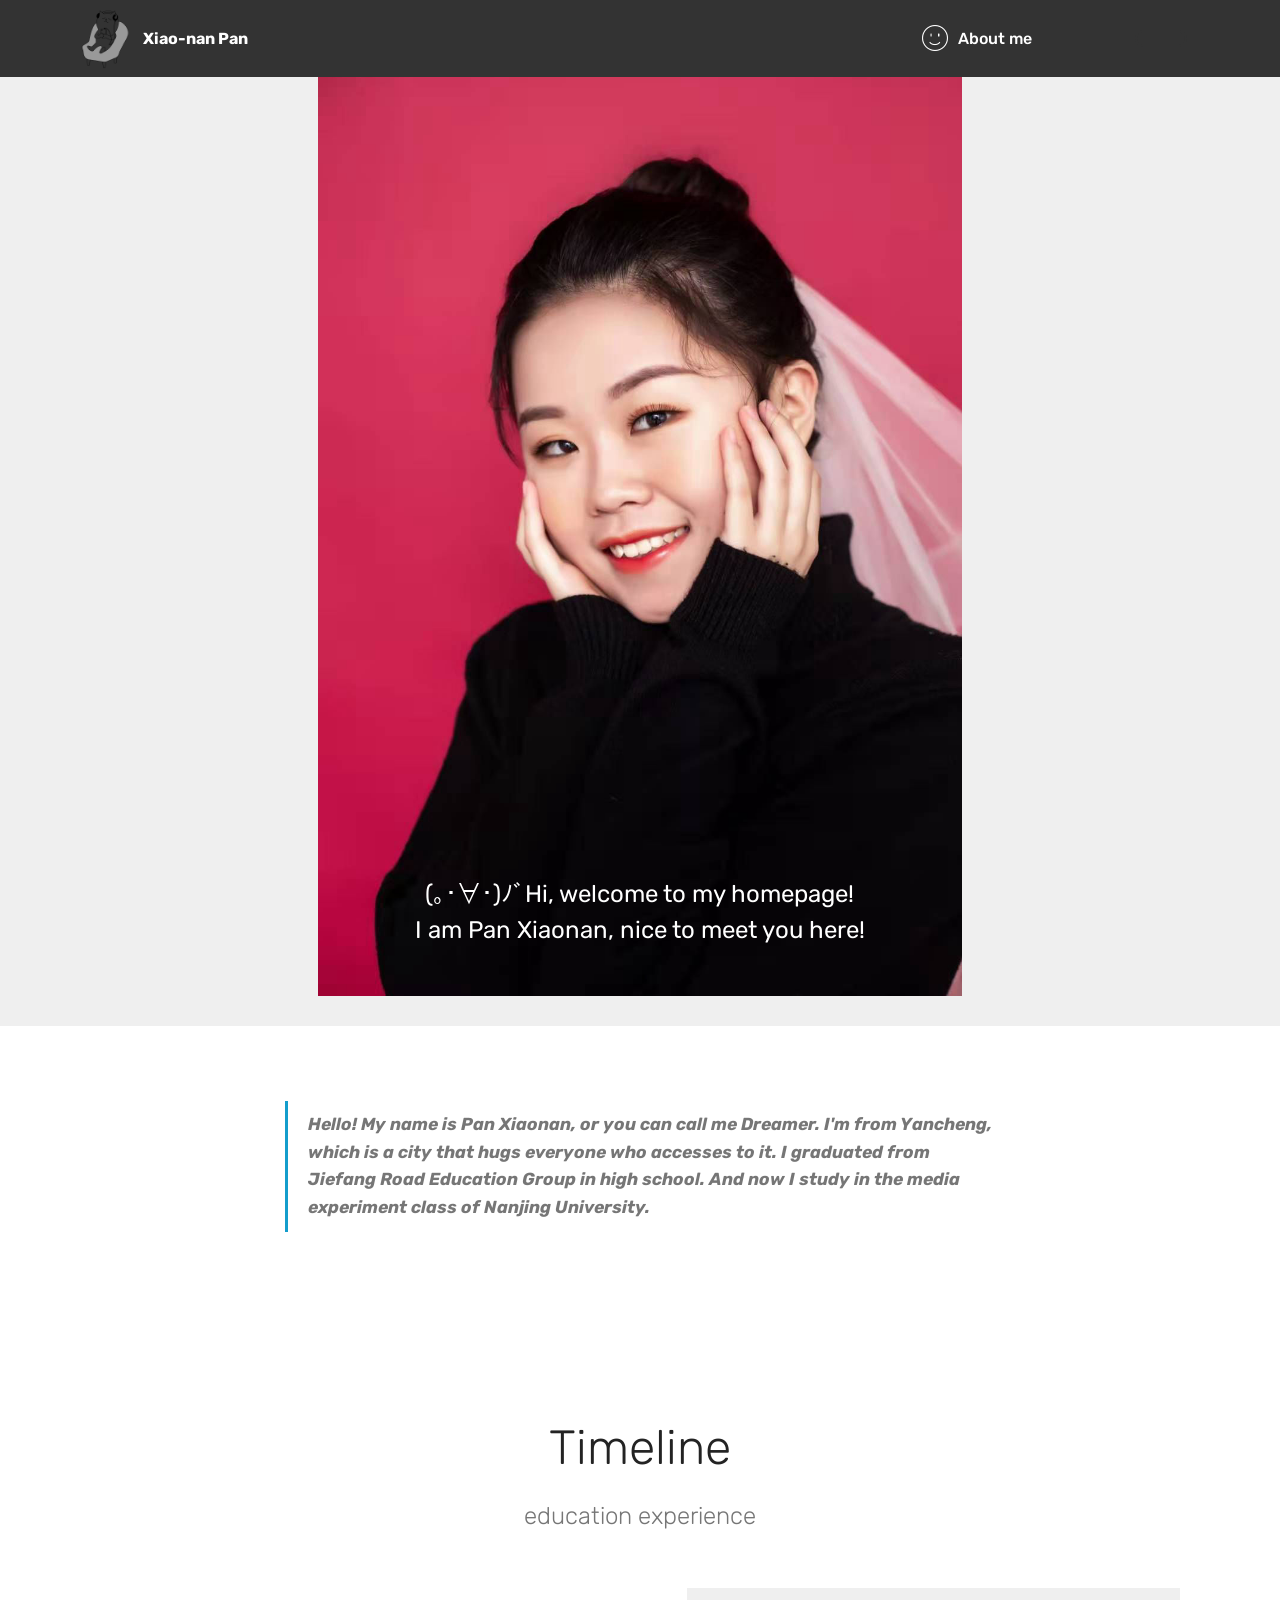
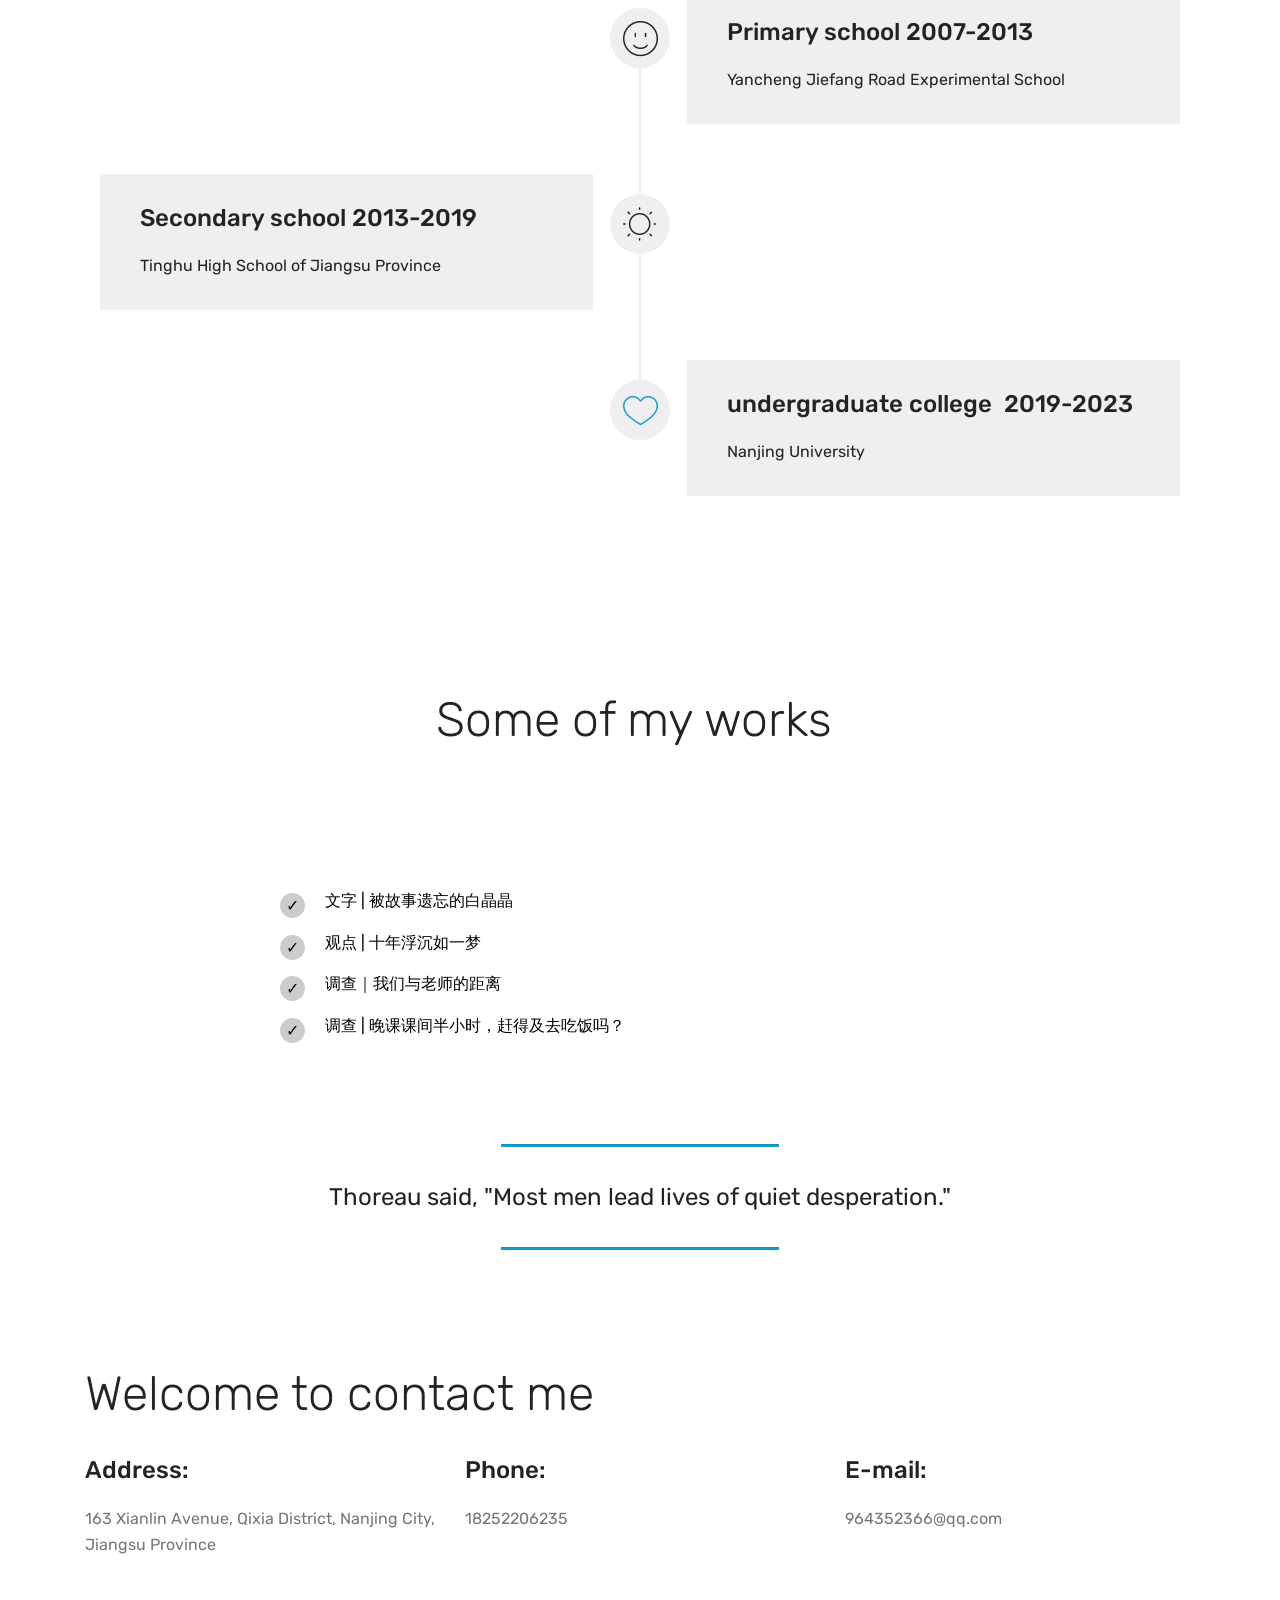
<file: index.html>
<!DOCTYPE html>
<html  >
<head>
  <!-- Site made with Mobirise Website Builder v4.12.3, https://mobirise.com -->
  <meta charset="UTF-8">
  <meta http-equiv="X-UA-Compatible" content="IE=edge">
  <meta name="generator" content="Mobirise v4.12.3, mobirise.com">
  <meta name="viewport" content="width=device-width, initial-scale=1, minimum-scale=1">
  <link rel="shortcut icon" href="assets/images/mbr-122x148.png" type="image/x-icon">
  <meta name="description" content="">
  
  
  <title>Home</title>
  <link rel="stylesheet" href="assets/web/assets/mobirise-icons/mobirise-icons.css">
  <link rel="stylesheet" href="assets/bootstrap/css/bootstrap.min.css">
  <link rel="stylesheet" href="assets/bootstrap/css/bootstrap-grid.min.css">
  <link rel="stylesheet" href="assets/bootstrap/css/bootstrap-reboot.min.css">
  <link rel="stylesheet" href="assets/tether/tether.min.css">
  <link rel="stylesheet" href="assets/dropdown/css/style.css">
  <link rel="stylesheet" href="assets/theme/css/style.css">
  <link rel="preload" as="style" href="assets/mobirise/css/mbr-additional.css"><link rel="stylesheet" href="assets/mobirise/css/mbr-additional.css" type="text/css">
  
  
  
</head>
<body>
  <section class="menu cid-qTkzRZLJNu" once="menu" id="menu1-0">

    

    <nav class="navbar navbar-expand beta-menu navbar-dropdown align-items-center navbar-fixed-top navbar-toggleable-sm">
        <button class="navbar-toggler navbar-toggler-right" type="button" data-toggle="collapse" data-target="#navbarSupportedContent" aria-controls="navbarSupportedContent" aria-expanded="false" aria-label="Toggle navigation">
            <div class="hamburger">
                <span></span>
                <span></span>
                <span></span>
                <span></span>
            </div>
        </button>
        <div class="menu-logo">
            <div class="navbar-brand">
                <span class="navbar-logo">
                    <a href="https://mobirise.com">
                         <img src="assets/images/mbr-122x148.png" alt="Mobirise" title="" style="height: 3.8rem;">
                    </a>
                </span>
                <span class="navbar-caption-wrap"><a class="navbar-caption text-white display-4" href="https://mobirise.com">Xiao-nan Pan</a></span>
            </div>
        </div>
        <div class="collapse navbar-collapse" id="navbarSupportedContent">
            <ul class="navbar-nav nav-dropdown" data-app-modern-menu="true"><li class="nav-item">
                    <a class="nav-link link text-white display-4" href="https://mobirise.com"><span class="mbri-smile-face mbr-iconfont mbr-iconfont-btn"></span>
                        
                        About me &nbsp; &nbsp; &nbsp; &nbsp; &nbsp; &nbsp; &nbsp; &nbsp; &nbsp; &nbsp;</a>
                </li></ul>
            <div class="navbar-buttons mbr-section-btn"><a class="btn btn-sm btn-black display-7" href="https://mobirise.com">
                    </a></div>
        </div>
    </nav>
</section>

<section class="engine"><a href="https://mobirise.info/i">free site creation software</a></section><section class="cid-rTK2uIC3G1" id="image2-4">

    

    <figure class="mbr-figure container">
        <div class="image-block" style="width: 58%;">
            <img src="assets/images/c0a19ab125d06d01ece9a82d90506dc-1080x1620.jpg" alt="Mobirise" title="">
            <figcaption class="mbr-figure-caption mbr-figure-caption-over">
                <div class="pb-5 px-3 mbr-white align-center mbr-fonts-style display-5">(｡･∀･)ﾉﾞHi, welcome to my homepage! <br>I am Pan Xiaonan, nice to meet you here!</div>
            </figcaption>
        </div>
    </figure>
</section>

<section class="mbr-section article content1 cid-rTK4DGIfub" id="content2-5">

     

    <div class="container">
        <div class="media-container-row">
            <div class="mbr-text col-12 col-md-8 mbr-fonts-style display-5">
                <blockquote><strong>Hello! My name is Pan Xiaonan, or you can call me Dreamer. I'm from Yancheng, which is a city that hugs everyone who accesses to it. I graduated from Jiefang Road Education Group in high school. And now I study in the media experiment class of Nanjing University.&nbsp;</strong></blockquote>
            </div>
        </div>
    </div>
</section>

<section class="timeline2 cid-shQul5JNor" id="timeline2-a">

    

    

    <div class="container align-center">
        <h2 class="mbr-section-title pb-3 mbr-fonts-style display-2">
            Timeline
        </h2>
        <h3 class="mbr-section-subtitle pb-5 mbr-fonts-style display-5">education experience</h3>

        <div class="container timelines-container" mbri-timelines="">
            <!--1-->
            <div class="row timeline-element reverse separline">
                <span class="iconsBackground">
                    <span class="mbr-iconfont mbri-smile-face"></span>
                </span>          
                <div class="col-xs-12 col-md-6 align-left">
                    <div class="timeline-text-content">
                        <h4 class="mbr-timeline-title pb-3 mbr-fonts-style display-5">Primary school 2007-2013</h4>
                        <p class="mbr-timeline-text mbr-fonts-style display-7">Yancheng Jiefang Road Experimental School&nbsp;</p>
                     </div>
                </div>
            </div>
            <!--2-->
            <div class="row timeline-element  separline">
                <span class="iconsBackground">
                    <span class="mbr-iconfont mbri-sun"></span>
                </span>
                <div class="col-xs-12 col-md-6 align-left ">
                    <div class="timeline-text-content">
                        <h4 class="mbr-timeline-title pb-3 mbr-fonts-style display-5">Secondary school 2013-2019</h4>
                        <p class="mbr-timeline-text mbr-fonts-style display-7">
                            Tinghu High School of Jiangsu Province
                        </p>
                    </div>
                </div>
            </div>
            <!--3-->
            <div class="row timeline-element reverse">
                <span class="iconsBackground">
                    <a href="https://www.nju.edu.cn/"><span class="mbr-iconfont mbri-hearth"></span></a>
                </span>
                <div class="col-xs-12 col-md-6 align-left">
                    <div class="timeline-text-content">
                        <h4 class="mbr-timeline-title pb-3 mbr-fonts-style display-5">undergraduate college &nbsp;2019-2023</h4>      
                        <p class="mbr-timeline-text mbr-fonts-style display-7">
                            Nanjing University
                        </p>
                    </div>
                </div>
            </div>
            <!--4-->
            
            <!--5-->
            
            <!--6-->
            
            <!--7-->
            
            <!--8-->
            
            <!--9-->
            
            <!--10-->
            
            <!--11-->
            
            <!--12-->
            
        </div>
    </div>
</section>

<section class="mbr-section content4 cid-shQAFAMIow" id="content4-c">

    

    <div class="container">
        <div class="media-container-row">
            <div class="title col-12 col-md-8">
                <h2 class="align-center pb-3 mbr-fonts-style display-2">Some of my works&nbsp;</h2>
                
                
            </div>
        </div>
    </div>
</section>

<section class="mbr-section article content12 cid-shQBpbj3yw" id="content12-d">
     

    <div class="container">
        <div class="media-container-row">
            <div class="mbr-text counter-container col-12 col-md-8 mbr-fonts-style display-7">
                <ul>
                    <li><strong><a href="https://mp.weixin.qq.com/s/Cge7d2HBDSnla9D4jT25Dg" class="text-black">文字 | 被故事遗忘的白晶晶</a></strong></li>
                    <li><strong><a href="https://mp.weixin.qq.com/s/9JK29bIIPyfwcF3A0C8lVA" class="text-black">观点 | 十年浮沉如一梦</a></strong></li>
                    <li><a href="https://mp.weixin.qq.com/s/GkErDJRaMCwhgM_WESvDoA" class="text-black">调查｜我们与老师的距离</a></li><li><a href="https://mp.weixin.qq.com/s/Mi4Dn2GS8javARdXKxZUBw" class="text-black">调查 | 晚课课间半小时，赶得及去吃饭吗？</a></li>
                </ul>
            </div>
        </div>
    </div>
</section>

<section class="mbr-section article content9 cid-rTK6Mekuqo" id="content9-7">
    
     

    <div class="container">
        <div class="inner-container" style="width: 100%;">
            <hr class="line" style="width: 25%;">
            <div class="section-text align-center mbr-fonts-style display-5">Thoreau said, "Most men lead lives of quiet desperation."</div>
            <hr class="line" style="width: 25%;">
        </div>
        </div>
</section>

<section class="mbr-section contacts2 cid-shQFyO7a0H" id="contacts2-g">
    <!---->
    
    <!---->
    <!--Overlay-->
    
    <!--Container-->
    <div class="container">
        <div class="row">
            <!--Titles-->
            <div class="title col-12">
                <h2 class="align-left mbr-fonts-style display-2">Welcome to contact me</h2>
                
            </div>
            <div class="col-12">
                <div class="row justify-content-center">
                    <div class="col-12 col-md-4">
                        <div class="b b-adress">
                            <h5 class="align-left mbr-fonts-style m-0 display-5">
                                Address:
                            </h5>
                            <p class="mbr-text align-left mbr-fonts-style display-7">163 Xianlin Avenue, Qixia District, Nanjing City, Jiangsu Province &nbsp;<br></p>
                        </div>
                    </div>
                    <div class="col-12 col-md-4">
                        <div class="b b-phone">
                            <h5 class="align-left mbr-fonts-style m-0 display-5">
                                Phone:
                            </h5>
                            <p class="mbr-text align-left mbr-fonts-style display-7">18252206235</p>
                        </div>
                    </div>
                    <div class="col-12 col-md-4">
                        <div class="b b-mail">
                            <h5 class="align-left mbr-fonts-style m-0 display-5">
                                E-mail:
                            </h5>
                            <p class="mbr-text align-left mbr-fonts-style display-7">964352366@qq.com</p>
                        </div>
                    </div>
                </div>
            </div>
        </div>
    </div>
</section>


  <script src="assets/web/assets/jquery/jquery.min.js"></script>
  <script src="assets/popper/popper.min.js"></script>
  <script src="assets/bootstrap/js/bootstrap.min.js"></script>
  <script src="assets/tether/tether.min.js"></script>
  <script src="assets/smoothscroll/smooth-scroll.js"></script>
  <script src="assets/dropdown/js/nav-dropdown.js"></script>
  <script src="assets/dropdown/js/navbar-dropdown.js"></script>
  <script src="assets/touchswipe/jquery.touch-swipe.min.js"></script>
  <script src="assets/theme/js/script.js"></script>
  
  
</body>
</html>
</file>
<file: assets/web/assets/mobirise-icons/mobirise-icons.css>
@font-face {
  font-family: 'MobiriseIcons';
  src:  url('mobirise-icons.eot?spat4u');
  src:  url('mobirise-icons.eot?spat4u#iefix') format('embedded-opentype'),
    url('mobirise-icons.ttf?spat4u') format('truetype'),
    url('mobirise-icons.woff?spat4u') format('woff'),
    url('mobirise-icons.svg?spat4u#MobiriseIcons') format('svg');
  font-weight: normal;
  font-style: normal;
  font-display: swap;
}

[class^="mbri-"], [class*=" mbri-"] {
  /* use !important to prevent issues with browser extensions that change fonts */
  font-family: MobiriseIcons !important;
  speak: none;
  font-style: normal;
  font-weight: normal;
  font-variant: normal;
  text-transform: none;
  line-height: 1;

  /* Better Font Rendering =========== */
  -webkit-font-smoothing: antialiased;
  -moz-osx-font-smoothing: grayscale;
}

.mbri-add-submenu:before {
  content: "\e900";
}
.mbri-alert:before {
  content: "\e901";
}
.mbri-align-center:before {
  content: "\e902";
}
.mbri-align-justify:before {
  content: "\e903";
}
.mbri-align-left:before {
  content: "\e904";
}
.mbri-align-right:before {
  content: "\e905";
}
.mbri-android:before {
  content: "\e906";
}
.mbri-apple:before {
  content: "\e907";
}
.mbri-arrow-down:before {
  content: "\e908";
}
.mbri-arrow-next:before {
  content: "\e909";
}
.mbri-arrow-prev:before {
  content: "\e90a";
}
.mbri-arrow-up:before {
  content: "\e90b";
}
.mbri-bold:before {
  content: "\e90c";
}
.mbri-bookmark:before {
  content: "\e90d";
}
.mbri-bootstrap:before {
  content: "\e90e";
}
.mbri-briefcase:before {
  content: "\e90f";
}
.mbri-browse:before {
  content: "\e910";
}
.mbri-bulleted-list:before {
  content: "\e911";
}
.mbri-calendar:before {
  content: "\e912";
}
.mbri-camera:before {
  content: "\e913";
}
.mbri-cart-add:before {
  content: "\e914";
}
.mbri-cart-full:before {
  content: "\e915";
}
.mbri-cash:before {
  content: "\e916";
}
.mbri-change-style:before {
  content: "\e917";
}
.mbri-chat:before {
  content: "\e918";
}
.mbri-clock:before {
  content: "\e919";
}
.mbri-close:before {
  content: "\e91a";
}
.mbri-cloud:before {
  content: "\e91b";
}
.mbri-code:before {
  content: "\e91c";
}
.mbri-contact-form:before {
  content: "\e91d";
}
.mbri-credit-card:before {
  content: "\e91e";
}
.mbri-cursor-click:before {
  content: "\e91f";
}
.mbri-cust-feedback:before {
  content: "\e920";
}
.mbri-database:before {
  content: "\e921";
}
.mbri-delivery:before {
  content: "\e922";
}
.mbri-desktop:before {
  content: "\e923";
}
.mbri-devices:before {
  content: "\e924";
}
.mbri-down:before {
  content: "\e925";
}
.mbri-download:before {
  content: "\e989";
}
.mbri-drag-n-drop:before {
  content: "\e927";
}
.mbri-drag-n-drop2:before {
  content: "\e928";
}
.mbri-edit:before {
  content: "\e929";
}
.mbri-edit2:before {
  content: "\e92a";
}
.mbri-error:before {
  content: "\e92b";
}
.mbri-extension:before {
  content: "\e92c";
}
.mbri-features:before {
  content: "\e92d";
}
.mbri-file:before {
  content: "\e92e";
}
.mbri-flag:before {
  content: "\e92f";
}
.mbri-folder:before {
  content: "\e930";
}
.mbri-gift:before {
  content: "\e931";
}
.mbri-github:before {
  content: "\e932";
}
.mbri-globe:before {
  content: "\e933";
}
.mbri-globe-2:before {
  content: "\e934";
}
.mbri-growing-chart:before {
  content: "\e935";
}
.mbri-hearth:before {
  content: "\e936";
}
.mbri-help:before {
  content: "\e937";
}
.mbri-home:before {
  content: "\e938";
}
.mbri-hot-cup:before {
  content: "\e939";
}
.mbri-idea:before {
  content: "\e93a";
}
.mbri-image-gallery:before {
  content: "\e93b";
}
.mbri-image-slider:before {
  content: "\e93c";
}
.mbri-info:before {
  content: "\e93d";
}
.mbri-italic:before {
  content: "\e93e";
}
.mbri-key:before {
  content: "\e93f";
}
.mbri-laptop:before {
  content: "\e940";
}
.mbri-layers:before {
  content: "\e941";
}
.mbri-left-right:before {
  content: "\e942";
}
.mbri-left:before {
  content: "\e943";
}
.mbri-letter:before {
  content: "\e944";
}
.mbri-like:before {
  content: "\e945";
}
.mbri-link:before {
  content: "\e946";
}
.mbri-lock:before {
  content: "\e947";
}
.mbri-login:before {
  content: "\e948";
}
.mbri-logout:before {
  content: "\e949";
}
.mbri-magic-stick:before {
  content: "\e94a";
}
.mbri-map-pin:before {
  content: "\e94b";
}
.mbri-menu:before {
  content: "\e94c";
}
.mbri-mobile:before {
  content: "\e94d";
}
.mbri-mobile2:before {
  content: "\e94e";
}
.mbri-mobirise:before {
  content: "\e94f";
}
.mbri-more-horizontal:before {
  content: "\e950";
}
.mbri-more-vertical:before {
  content: "\e951";
}
.mbri-music:before {
  content: "\e952";
}
.mbri-new-file:before {
  content: "\e953";
}
.mbri-numbered-list:before {
  content: "\e954";
}
.mbri-opened-folder:before {
  content: "\e955";
}
.mbri-pages:before {
  content: "\e956";
}
.mbri-paper-plane:before {
  content: "\e957";
}
.mbri-paperclip:before {
  content: "\e958";
}
.mbri-photo:before {
  content: "\e959";
}
.mbri-photos:before {
  content: "\e95a";
}
.mbri-pin:before {
  content: "\e95b";
}
.mbri-play:before {
  content: "\e95c";
}
.mbri-plus:before {
  content: "\e95d";
}
.mbri-preview:before {
  content: "\e95e";
}
.mbri-print:before {
  content: "\e95f";
}
.mbri-protect:before {
  content: "\e960";
}
.mbri-question:before {
  content: "\e961";
}
.mbri-quote-left:before {
  content: "\e962";
}
.mbri-quote-right:before {
  content: "\e963";
}
.mbri-refresh:before {
  content: "\e964";
}
.mbri-responsive:before {
  content: "\e965";
}
.mbri-right:before {
  content: "\e966";
}
.mbri-rocket:before {
  content: "\e967";
}
.mbri-sad-face:before {
  content: "\e968";
}
.mbri-sale:before {
  content: "\e969";
}
.mbri-save:before {
  content: "\e96a";
}
.mbri-search:before {
  content: "\e96b";
}
.mbri-setting:before {
  content: "\e96c";
}
.mbri-setting2:before {
  content: "\e96d";
}
.mbri-setting3:before {
  content: "\e96e";
}
.mbri-share:before {
  content: "\e96f";
}
.mbri-shopping-bag:before {
  content: "\e970";
}
.mbri-shopping-basket:before {
  content: "\e971";
}
.mbri-shopping-cart:before {
  content: "\e972";
}
.mbri-sites:before {
  content: "\e973";
}
.mbri-smile-face:before {
  content: "\e974";
}
.mbri-speed:before {
  content: "\e975";
}
.mbri-star:before {
  content: "\e976";
}
.mbri-success:before {
  content: "\e977";
}
.mbri-sun:before {
  content: "\e978";
}
.mbri-sun2:before {
  content: "\e979";
}
.mbri-tablet:before {
  content: "\e97a";
}
.mbri-tablet-vertical:before {
  content: "\e97b";
}
.mbri-target:before {
  content: "\e97c";
}
.mbri-timer:before {
  content: "\e97d";
}
.mbri-to-ftp:before {
  content: "\e97e";
}
.mbri-to-local-drive:before {
  content: "\e97f";
}
.mbri-touch-swipe:before {
  content: "\e980";
}
.mbri-touch:before {
  content: "\e981";
}
.mbri-trash:before {
  content: "\e982";
}
.mbri-underline:before {
  content: "\e983";
}
.mbri-unlink:before {
  content: "\e984";
}
.mbri-unlock:before {
  content: "\e985";
}
.mbri-up-down:before {
  content: "\e986";
}
.mbri-up:before {
  content: "\e987";
}
.mbri-update:before {
  content: "\e988";
}
.mbri-upload:before {
 content: "\e926"; 
}
.mbri-user:before {
  content: "\e98a";
}
.mbri-user2:before {
  content: "\e98b";
}
.mbri-users:before {
  content: "\e98c";
}
.mbri-video:before {
  content: "\e98d";
}
.mbri-video-play:before {
  content: "\e98e";
}
.mbri-watch:before {
  content: "\e98f";
}
.mbri-website-theme:before {
  content: "\e990";
}
.mbri-wifi:before {
  content: "\e991";
}
.mbri-windows:before {
  content: "\e992";
}
.mbri-zoom-out:before {
  content: "\e993";
}
.mbri-redo:before {
  content: "\e994";
}
.mbri-undo:before {
  content: "\e995";
}
</file>
<file: assets/dropdown/css/style.css>
.navbar-dropdown {
  left: 0;
  padding: 0;
  position: absolute;
  right: 0;
  top: 0;
  transition: all 0.45s ease;
  z-index: 1030;
  background: #282828; }
  .navbar-dropdown .navbar-logo {
    margin-right: 0.8rem;
    transition: margin 0.3s ease-in-out;
    vertical-align: middle; }
    .navbar-dropdown .navbar-logo img {
      height: 3.125rem;
      transition: all 0.3s ease-in-out; }
    .navbar-dropdown .navbar-logo.mbr-iconfont {
      font-size: 3.125rem;
      line-height: 3.125rem; }
  .navbar-dropdown .navbar-caption {
    font-weight: 700;
    white-space: normal;
    vertical-align: -4px;
    line-height: 3.125rem !important; }
    .navbar-dropdown .navbar-caption, .navbar-dropdown .navbar-caption:hover {
      color: inherit;
      text-decoration: none; }
  .navbar-dropdown .mbr-iconfont + .navbar-caption {
    vertical-align: -1px; }
  .navbar-dropdown.navbar-fixed-top {
    position: fixed; }
  .navbar-dropdown .navbar-brand span {
    vertical-align: -4px; }
  .navbar-dropdown.bg-color.transparent {
    background: none; }
  .navbar-dropdown.navbar-short .navbar-brand {
    padding: 0.625rem 0; }
    .navbar-dropdown.navbar-short .navbar-brand span {
      vertical-align: -1px; }
  .navbar-dropdown.navbar-short .navbar-caption {
    line-height: 2.375rem !important;
    vertical-align: -2px; }
  .navbar-dropdown.navbar-short .navbar-logo {
    margin-right: 0.5rem; }
    .navbar-dropdown.navbar-short .navbar-logo img {
      height: 2.375rem; }
    .navbar-dropdown.navbar-short .navbar-logo.mbr-iconfont {
      font-size: 2.375rem;
      line-height: 2.375rem; }
  .navbar-dropdown.navbar-short .mbr-table-cell {
    height: 3.625rem; }
  .navbar-dropdown .navbar-close {
    left: 0.6875rem;
    position: fixed;
    top: 0.75rem;
    z-index: 1000; }
  .navbar-dropdown .hamburger-icon {
    content: "";
    display: inline-block;
    vertical-align: middle;
    width: 16px;
    -webkit-box-shadow: 0 -6px 0 1px #282828,0 0 0 1px #282828,0 6px 0 1px #282828;
    -moz-box-shadow: 0 -6px 0 1px #282828,0 0 0 1px #282828,0 6px 0 1px #282828;
    box-shadow: 0 -6px 0 1px #282828,0 0 0 1px #282828,0 6px 0 1px #282828; }

.dropdown-menu .dropdown-toggle[data-toggle="dropdown-submenu"]::after {
  border-bottom: 0.35em solid transparent;
  border-left: 0.35em solid;
  border-right: 0;
  border-top: 0.35em solid transparent;
  margin-left: 0.3rem; }

.dropdown-menu .dropdown-item:focus {
  outline: 0; }

.nav-dropdown {
  font-size: 0.75rem;
  font-weight: 500;
  height: auto !important; }
  .nav-dropdown .nav-btn {
    padding-left: 1rem; }
  .nav-dropdown .link {
    margin: .667em 1.667em;
    font-weight: 500;
    padding: 0;
    transition: color .2s ease-in-out; }
    .nav-dropdown .link.dropdown-toggle {
      margin-right: 2.583em; }
      .nav-dropdown .link.dropdown-toggle::after {
        margin-left: .25rem;
        border-top: 0.35em solid;
        border-right: 0.35em solid transparent;
        border-left: 0.35em solid transparent;
        border-bottom: 0; }
      .nav-dropdown .link.dropdown-toggle[aria-expanded="true"] {
        margin: 0;
        padding: 0.667em 3.263em  0.667em 1.667em; }
  .nav-dropdown .link::after,
  .nav-dropdown .dropdown-item::after {
    color: inherit; }
  .nav-dropdown .btn {
    font-size: 0.75rem;
    font-weight: 700;
    letter-spacing: 0;
    margin-bottom: 0;
    padding-left: 1.25rem;
    padding-right: 1.25rem; }
  .nav-dropdown .dropdown-menu {
    border-radius: 0;
    border: 0;
    left: 0;
    margin: 0;
    padding-bottom: 1.25rem;
    padding-top: 1.25rem;
    position: relative; }
  .nav-dropdown .dropdown-submenu {
    margin-left: 0.125rem;
    top: 0; }
  .nav-dropdown .dropdown-item {
    font-weight: 500;
    line-height: 2;
    padding: 0.3846em 4.615em 0.3846em 1.5385em;
    position: relative;
    transition: color .2s ease-in-out, background-color .2s ease-in-out; }
    .nav-dropdown .dropdown-item::after {
      margin-top: -0.3077em;
      position: absolute;
      right: 1.1538em;
      top: 50%; }
    .nav-dropdown .dropdown-item:focus, .nav-dropdown .dropdown-item:hover {
      background: none; }

@media (max-width: 767px) {
  .nav-dropdown.navbar-toggleable-sm {
    bottom: 0;
    display: none;
    left: 0;
    overflow-x: hidden;
    position: fixed;
    top: 0;
    transform: translateX(-100%);
    -ms-transform: translateX(-100%);
    -webkit-transform: translateX(-100%);
    width: 18.75rem;
    z-index: 999; } }
.nav-dropdown.navbar-toggleable-xl {
  bottom: 0;
  display: none;
  left: 0;
  overflow-x: hidden;
  position: fixed;
  top: 0;
  transform: translateX(-100%);
  -ms-transform: translateX(-100%);
  -webkit-transform: translateX(-100%);
  width: 18.75rem;
  z-index: 999; }

.nav-dropdown-sm {
  display: block !important;
  overflow-x: hidden;
  overflow: auto;
  padding-top: 3.875rem; }
  .nav-dropdown-sm::after {
    content: "";
    display: block;
    height: 3rem;
    width: 100%; }
  .nav-dropdown-sm.collapse.in ~ .navbar-close {
    display: block !important; }
  .nav-dropdown-sm.collapsing, .nav-dropdown-sm.collapse.in {
    transform: translateX(0);
    -ms-transform: translateX(0);
    -webkit-transform: translateX(0);
    transition: all 0.25s ease-out;
    -webkit-transition: all 0.25s ease-out;
    background: #282828; }
  .nav-dropdown-sm.collapsing[aria-expanded="false"] {
    transform: translateX(-100%);
    -ms-transform: translateX(-100%);
    -webkit-transform: translateX(-100%); }
  .nav-dropdown-sm .nav-item {
    display: block;
    margin-left: 0 !important;
    padding-left: 0; }
  .nav-dropdown-sm .link,
  .nav-dropdown-sm .dropdown-item {
    border-top: 1px dotted rgba(255, 255, 255, 0.1);
    font-size: 0.8125rem;
    line-height: 1.6;
    margin: 0 !important;
    padding: 0.875rem 2.4rem 0.875rem 1.5625rem !important;
    position: relative;
    white-space: normal; }
    .nav-dropdown-sm .link:focus, .nav-dropdown-sm .link:hover,
    .nav-dropdown-sm .dropdown-item:focus,
    .nav-dropdown-sm .dropdown-item:hover {
      background: rgba(0, 0, 0, 0.2) !important;
      color: #c0a375; }
  .nav-dropdown-sm .nav-btn {
    position: relative;
    padding: 1.5625rem 1.5625rem 0 1.5625rem; }
    .nav-dropdown-sm .nav-btn::before {
      border-top: 1px dotted rgba(255, 255, 255, 0.1);
      content: "";
      left: 0;
      position: absolute;
      top: 0;
      width: 100%; }
    .nav-dropdown-sm .nav-btn + .nav-btn {
      padding-top: 0.625rem; }
      .nav-dropdown-sm .nav-btn + .nav-btn::before {
        display: none; }
  .nav-dropdown-sm .btn {
    padding: 0.625rem 0; }
  .nav-dropdown-sm .dropdown-toggle[data-toggle="dropdown-submenu"]::after {
    margin-left: .25rem;
    border-top: 0.35em solid;
    border-right: 0.35em solid transparent;
    border-left: 0.35em solid transparent;
    border-bottom: 0; }
  .nav-dropdown-sm .dropdown-toggle[data-toggle="dropdown-submenu"][aria-expanded="true"]::after {
    border-top: 0;
    border-right: 0.35em solid transparent;
    border-left: 0.35em solid transparent;
    border-bottom: 0.35em solid; }
  .nav-dropdown-sm .dropdown-menu {
    margin: 0;
    padding: 0;
    position: relative;
    top: 0;
    left: 0;
    width: 100%;
    border: 0;
    float: none;
    border-radius: 0;
    background: none; }
  .nav-dropdown-sm .dropdown-submenu {
    left: 100%;
    margin-left: 0.125rem;
    margin-top: -1.25rem;
    top: 0; }

.navbar-toggleable-sm .nav-dropdown .dropdown-menu {
  position: absolute; }

.navbar-toggleable-sm .nav-dropdown .dropdown-submenu {
  left: 100%;
  margin-left: 0.125rem;
  margin-top: -1.25rem;
  top: 0; }

.navbar-toggleable-sm.opened .nav-dropdown .dropdown-menu {
  position: relative; }

.navbar-toggleable-sm.opened .nav-dropdown .dropdown-submenu {
  left: 0;
  margin-left: 00rem;
  margin-top: 0rem;
  top: 0; }

.is-builder .nav-dropdown.collapsing {
  transition: none !important; }

/*# sourceMappingURL=style.css.map */
</file>
<file: assets/theme/css/style.css>
@charset "UTF-8";
/*!
 * Mobirise v4 theme (https://mobirise.com/)
 * Copyright 2017 Mobirise
 */
section {
  background-color: #eeeeee;
}

body {
  font-style: normal;
  line-height: 1.5;
}

section,
.container,
.container-fluid {
  position: relative;
  word-wrap: break-word;
}

a.mbr-iconfont:hover {
  text-decoration: none;
}

.article .lead p,
.article .lead ul,
.article .lead ol,
.article .lead pre,
.article .lead blockquote {
  margin-bottom: 0;
}

ul,
ol,
pre,
blockquote {
  margin-bottom: 2.3125rem;
}

pre {
  background: #f4f4f4;
  padding: 10px 24px;
  white-space: pre-wrap;
}

.inactive {
  -webkit-user-select: none;
  -moz-user-select: none;
  -ms-user-select: none;
  user-select: none;
  pointer-events: none;
  -webkit-user-drag: none;
  user-drag: none;
}

.mbr-section__comments .row {
  justify-content: center;
  -webkit-justify-content: center;
}

a {
  font-style: normal;
  font-weight: 400;
  cursor: pointer;
}
a, a:hover {
  text-decoration: none;
}

figure {
  margin-bottom: 0;
}

body {
  color: #232323;
}

h1,
h2,
h3,
h4,
h5,
h6,
.h1,
.h2,
.h3,
.h4,
.h5,
.h6,
.display-1,
.display-2,
.display-3,
.display-4 {
  line-height: 1;
  word-break: break-word;
  word-wrap: break-word;
}

.mbr-section-title {
  font-style: normal;
  line-height: 1.2;
}

.mbr-section-subtitle {
  line-height: 1.3;
}

.mbr-text {
  font-style: normal;
  line-height: 1.6;
}

b,
strong {
  font-weight: bold;
}

blockquote {
  padding: 10px 0 10px 20px;
  position: relative;
  border-left: 2px solid;
  border-color: #ff3366;
}

input:-webkit-autofill, input:-webkit-autofill:hover, input:-webkit-autofill:focus, input:-webkit-autofill:active {
  transition-delay: 9999s;
  transition-property: background-color, color;
}

textarea[type=hidden] {
  display: none;
}

body {
  position: relative;
}

section {
  background-position: 50% 50%;
  background-repeat: no-repeat;
  background-size: cover;
}
section .mbr-background-video,
section .mbr-background-video-preview {
  position: absolute;
  bottom: 0;
  left: 0;
  right: 0;
  top: 0;
}

.hidden {
  visibility: hidden;
}

.mbr-z-index20 {
  z-index: 20;
}

/*! Base colors */
.mbr-white {
  color: #ffffff;
}

.mbr-black {
  color: #000000;
}

.mbr-bg-white {
  background-color: #ffffff;
}

.mbr-bg-black {
  background-color: #000000;
}

/*! Text-aligns */
.align-left {
  text-align: left;
}

.align-center {
  text-align: center;
}

.align-right {
  text-align: right;
}

@media (max-width: 767px) {
  .align-left,
.align-center,
.align-right,
.mbr-section-btn,
.mbr-section-title {
    text-align: center;
  }
}
/*! Font-weight  */
.mbr-light {
  font-weight: 300;
}

.mbr-regular {
  font-weight: 400;
}

.mbr-semibold {
  font-weight: 500;
}

.mbr-bold {
  font-weight: 700;
}

/*! Media  */
.media-size-item {
  -webkit-flex: 1 1 auto;
  -moz-flex: 1 1 auto;
  -ms-flex: 1 1 auto;
  -o-flex: 1 1 auto;
  flex: 1 1 auto;
}

.media-content {
  -webkit-flex-basis: 100%;
  flex-basis: 100%;
}

.media-container-row {
  display: -ms-flexbox;
  display: -webkit-flex;
  display: flex;
  -webkit-flex-direction: row;
  -ms-flex-direction: row;
  flex-direction: row;
  -webkit-flex-wrap: wrap;
  -ms-flex-wrap: wrap;
  flex-wrap: wrap;
  -webkit-justify-content: center;
  -ms-flex-pack: center;
  justify-content: center;
  -webkit-align-content: center;
  -ms-flex-line-pack: center;
  align-content: center;
  -webkit-align-items: start;
  -ms-flex-align: start;
  align-items: start;
}
.media-container-row .media-size-item {
  width: 400px;
}

.media-container-column {
  display: -ms-flexbox;
  display: -webkit-flex;
  display: flex;
  -webkit-flex-direction: column;
  -ms-flex-direction: column;
  flex-direction: column;
  -webkit-flex-wrap: wrap;
  -ms-flex-wrap: wrap;
  flex-wrap: wrap;
  -webkit-justify-content: center;
  -ms-flex-pack: center;
  justify-content: center;
  -webkit-align-content: center;
  -ms-flex-line-pack: center;
  align-content: center;
  -webkit-align-items: stretch;
  -ms-flex-align: stretch;
  align-items: stretch;
}
.media-container-column > * {
  width: 100%;
}

@media (min-width: 992px) {
  .media-container-row {
    -webkit-flex-wrap: nowrap;
    -ms-flex-wrap: nowrap;
    flex-wrap: nowrap;
  }
}
figure {
  overflow: hidden;
}

figure[mbr-media-size] {
  transition: width 0.1s;
}

.mbr-figure img,
.mbr-figure iframe {
  display: block;
  width: 100%;
}

.card {
  background-color: transparent;
  border: none;
}

.card-box {
  width: 100%;
}

.card-img {
  text-align: center;
  flex-shrink: 0;
  -webkit-flex-shrink: 0;
}

.media {
  max-width: 100%;
  margin: 0 auto;
}

.mbr-figure {
  -ms-flex-item-align: center;
  -ms-grid-row-align: center;
  -webkit-align-self: center;
  align-self: center;
}

.media-container > div {
  max-width: 100%;
}

.mbr-figure img,
.card-img img {
  width: 100%;
}

@media (max-width: 991px) {
  .media-size-item {
    width: auto !important;
  }

  .media {
    width: auto;
  }

  .mbr-figure {
    width: 100% !important;
  }
}
/*! Buttons */
.btn {
  font-weight: 500;
  border-width: 2px;
  font-style: normal;
  letter-spacing: 1px;
  margin: 0.4rem 0.8rem;
  white-space: normal;
  -webkit-transition: all 0.3s ease-in-out;
  -moz-transition: all 0.3s ease-in-out;
  transition: all 0.3s ease-in-out;
  display: inline-flex;
  align-items: center;
  justify-content: center;
  word-break: break-word;
  -webkit-align-items: center;
  -webkit-justify-content: center;
  display: -webkit-inline-flex;
}

.btn-sm {
  font-weight: 500;
  letter-spacing: 1px;
  -webkit-transition: all 0.3s ease-in-out;
  -moz-transition: all 0.3s ease-in-out;
  transition: all 0.3s ease-in-out;
}

.btn-md {
  font-weight: 500;
  letter-spacing: 1px;
  margin: 0.4rem 0.8rem !important;
  -webkit-transition: all 0.3s ease-in-out;
  -moz-transition: all 0.3s ease-in-out;
  transition: all 0.3s ease-in-out;
}

.btn-lg {
  font-weight: 500;
  letter-spacing: 1px;
  margin: 0.4rem 0.8rem !important;
  -webkit-transition: all 0.3s ease-in-out;
  -moz-transition: all 0.3s ease-in-out;
  transition: all 0.3s ease-in-out;
}

.mbr-section-btn {
  margin-left: -0.25rem;
  margin-right: -0.25rem;
  font-size: 0;
}

nav .mbr-section-btn {
  margin-left: 0rem;
  margin-right: 0rem;
}

.btn-form {
  border-radius: 0;
}
.btn-form:hover {
  cursor: pointer;
}

/*! Btn icon margin */
.btn .mbr-iconfont,
.btn.btn-sm .mbr-iconfont {
  cursor: pointer;
  margin-right: 0.5rem;
}

.btn.btn-md .mbr-iconfont,
.btn.btn-md .mbr-iconfont {
  margin-right: 0.8rem;
}

.mbr-regular {
  font-weight: 400;
}

.mbr-semibold {
  font-weight: 500;
}

.mbr-bold {
  font-weight: 700;
}

[type=submit] {
  -webkit-appearance: none;
}

/*! Full-screen */
.mbr-fullscreen .mbr-overlay {
  min-height: 100vh;
}

.mbr-fullscreen {
  display: flex;
  display: -webkit-flex;
  display: -moz-flex;
  display: -ms-flex;
  display: -o-flex;
  align-items: center;
  -webkit-align-items: center;
  min-height: 100vh;
  padding-top: 3rem;
  padding-bottom: 3rem;
}

/*! Map */
.map {
  height: 25rem;
  position: relative;
}
.map iframe {
  width: 100%;
  height: 100%;
}

.mbr-overlay {
  background-color: #000;
  bottom: 0;
  left: 0;
  opacity: 0.5;
  position: absolute;
  right: 0;
  top: 0;
  z-index: 0;
  pointer-events: none;
}

/* Form */
blockquote {
  font-style: italic;
  padding: 10px 0 10px 20px;
  font-size: 1.09rem;
  position: relative;
  border-width: 3px;
}

.form-control {
  background-color: #f5f5f5;
  box-shadow: none;
  color: #565656;
  line-height: 1.43;
  min-height: 3.5em;
  padding: 1.07em 0.5em;
}
.form-control, .form-control:focus {
  border: 1px solid #e8e8e8;
}
.form-active .form-control:invalid {
  border-color: red;
}

.form-control-label {
  position: relative;
  cursor: pointer;
  margin-bottom: 0.357em;
  padding: 0;
}

.alert {
  color: #ffffff;
  border-radius: 0;
  border: 0;
  font-size: 0.875rem;
  line-height: 1.5;
  margin-bottom: 1.875rem;
  padding: 1.25rem;
  position: relative;
}
.alert.alert-form::after {
  background-color: inherit;
  bottom: -7px;
  content: "";
  display: block;
  height: 14px;
  left: 50%;
  margin-left: -7px;
  position: absolute;
  transform: rotate(45deg);
  width: 14px;
  -webkit-transform: rotate(45deg);
}

.form-asterisk {
  font-family: initial;
  position: absolute;
  top: -2px;
  font-weight: normal;
}

/*! Scroll to top arrow */
#scrollToTop a i:before {
  content: "";
  position: absolute;
  height: 40%;
  top: 25%;
  background: #fff;
  width: 2px;
  left: calc(50% - 1px);
}
#scrollToTop a i:after {
  content: "";
  position: absolute;
  display: block;
  border-top: 2px solid #fff;
  border-right: 2px solid #fff;
  width: 40%;
  height: 40%;
  left: 30%;
  bottom: 30%;
  transform: rotate(135deg);
  -webkit-transform: rotate(135deg);
}

.mbr-arrow-up {
  bottom: 25px;
  right: 90px;
  position: fixed;
  text-align: right;
  z-index: 5000;
  color: #ffffff;
  font-size: 32px;
  transform: rotate(180deg);
  -webkit-transform: rotate(180deg);
}

.mbr-arrow-up a {
  background: rgba(0, 0, 0, 0.2);
  border-radius: 3px;
  color: #fff;
  display: inline-block;
  height: 60px;
  width: 60px;
  outline-style: none !important;
  position: relative;
  text-decoration: none;
  transition: all 0.3s ease-in-out;
  cursor: pointer;
  text-align: center;
}
.mbr-arrow-up a:hover {
  background-color: rgba(0, 0, 0, 0.4);
}
.mbr-arrow-up a i {
  line-height: 60px;
}

.mbr-arrow-up-icon {
  display: block;
  color: #fff;
}

.mbr-arrow-up-icon::before {
  content: "›";
  display: inline-block;
  font-family: serif;
  font-size: 32px;
  line-height: 1;
  font-style: normal;
  position: relative;
  top: 6px;
  left: -4px;
  -webkit-transform: rotate(-90deg);
  transform: rotate(-90deg);
}

/*! Arrow Down */
.mbr-arrow {
  position: absolute;
  bottom: 45px;
  left: 50%;
  width: 60px;
  height: 60px;
  cursor: pointer;
  background-color: rgba(80, 80, 80, 0.5);
  border-radius: 50%;
  -webkit-transform: translateX(-50%);
  transform: translateX(-50%);
}
.mbr-arrow > a {
  display: inline-block;
  text-decoration: none;
  outline-style: none;
  -webkit-animation: arrowdown 1.7s ease-in-out infinite;
  animation: arrowdown 1.7s ease-in-out infinite;
}
.mbr-arrow > a > i {
  position: absolute;
  top: -2px;
  left: 15px;
  font-size: 2rem;
}

@keyframes arrowdown {
  0% {
    transform: translateY(0px);
    -webkit-transform: translateY(0px);
  }
  50% {
    transform: translateY(-5px);
    -webkit-transform: translateY(-5px);
  }
  100% {
    transform: translateY(0px);
    -webkit-transform: translateY(0px);
  }
}
@-webkit-keyframes arrowdown {
  0% {
    transform: translateY(0px);
    -webkit-transform: translateY(0px);
  }
  50% {
    transform: translateY(-5px);
    -webkit-transform: translateY(-5px);
  }
  100% {
    transform: translateY(0px);
    -webkit-transform: translateY(0px);
  }
}
@media (max-width: 500px) {
  .mbr-arrow-up {
    left: 50%;
    right: auto;
    transform: translateX(-50%) rotate(180deg);
    -webkit-transform: translateX(-50%) rotate(180deg);
  }
}
/*Gradients animation*/
@keyframes gradient-animation {
  from {
    background-position: 0% 100%;
    animation-timing-function: ease-in-out;
  }
  to {
    background-position: 100% 0%;
    animation-timing-function: ease-in-out;
  }
}
@-webkit-keyframes gradient-animation {
  from {
    background-position: 0% 100%;
    animation-timing-function: ease-in-out;
  }
  to {
    background-position: 100% 0%;
    animation-timing-function: ease-in-out;
  }
}
.bg-gradient {
  background-size: 200% 200%;
  animation: gradient-animation 5s infinite alternate;
  -webkit-animation: gradient-animation 5s infinite alternate;
}

.menu .navbar-brand {
  display: -webkit-flex;
}
.menu .navbar-brand span {
  display: flex;
  display: -webkit-flex;
}
.menu .navbar-brand .navbar-caption-wrap {
  display: -webkit-flex;
}
.menu .navbar-brand .navbar-logo img {
  display: -webkit-flex;
}
@media (min-width: 768px) and (max-width: 1023px) {
  .menu .navbar-toggleable-sm .navbar-nav {
    display: -webkit-box;
    display: -webkit-flex;
    display: -ms-flexbox;
  }
}
@media (max-width: 1023px) {
  .menu .navbar-collapse {
    max-height: 93.5vh;
  }
  .menu .navbar-collapse.show {
    overflow: auto;
  }
}
@media (min-width: 1024px) {
  .menu .navbar-nav.nav-dropdown {
    display: -webkit-flex;
  }
  .menu .navbar-toggleable-sm .navbar-collapse {
    display: -webkit-flex !important;
  }
  .menu .collapsed .navbar-collapse {
    max-height: 93.5vh;
  }
  .menu .collapsed .navbar-collapse.show {
    overflow: auto;
  }
}
@media (max-width: 767px) {
  .menu .navbar-collapse {
    max-height: 80vh;
  }
}

/* Others*/
.note-check a[data-value=Rubik] {
  font-style: normal;
}

.mbr-arrow a {
  color: #ffffff;
}

@media (max-width: 767px) {
  .mbr-arrow {
    display: none;
  }
}
.navbar {
  display: -webkit-flex;
  -webkit-flex-wrap: wrap;
  -webkit-align-items: center;
  -webkit-justify-content: space-between;
}

.navbar-collapse {
  -webkit-flex-basis: 100%;
  -webkit-flex-grow: 1;
  -webkit-align-items: center;
}

.nav-dropdown .link {
  padding: 0.667em 1.667em !important;
  margin: 0 !important;
}

.nav {
  display: -webkit-flex;
  -webkit-flex-wrap: wrap;
}

.row {
  display: -webkit-flex;
  -webkit-flex-wrap: wrap;
}

.justify-content-center {
  -webkit-justify-content: center;
}

.form-inline {
  display: -webkit-flex;
  -webkit-flex-flow: row wrap;
  -webkit-align-items: center;
}

.card-wrapper {
  -webkit-flex: 1;
}

.carousel-control {
  z-index: 10;
  display: -webkit-flex;
  -webkit-align-items: center;
  -webkit-justify-content: center;
}

.carousel-controls {
  display: -webkit-flex;
}

.media {
  display: -webkit-flex;
}

.form-group:focus {
  outline: none;
}

.jq-selectbox__select {
  padding: 1.07em 0.5em;
  position: absolute;
  top: 0;
  left: 0;
  width: 100%;
}

.jq-selectbox__dropdown {
  position: absolute;
  top: 100%;
  left: 0 !important;
  width: 100% !important;
}

.jq-selectbox__trigger-arrow {
  transform: translateY(-50%);
}

.jq-selectbox li {
  padding: 1.07em 0.5em;
}

input[type=range] {
  padding-left: 0 !important;
  padding-right: 0 !important;
}

.modal-dialog,
.modal-content {
  height: 100%;
}

.modal-dialog .carousel-inner {
  height: calc(100vh - 1.75rem);
}
@media (max-width: 575px) {
  .modal-dialog .carousel-inner {
    height: calc(100vh - 1rem);
  }
}

.carousel-item {
  text-align: center;
}

.carousel-item img {
  margin: auto;
}

.navbar-toggler {
  -webkit-align-self: flex-start;
  -ms-flex-item-align: start;
  align-self: flex-start;
  padding: 0.25rem 0.75rem;
  font-size: 1.25rem;
  line-height: 1;
  background: transparent;
  border: 1px solid transparent;
  -webkit-border-radius: 0.25rem;
  border-radius: 0.25rem;
}

.navbar-toggler:focus,
.navbar-toggler:hover {
  text-decoration: none;
}

.navbar-toggler-icon {
  display: inline-block;
  width: 1.5em;
  height: 1.5em;
  vertical-align: middle;
  content: "";
  background: no-repeat center center;
  -webkit-background-size: 100% 100%;
  -o-background-size: 100% 100%;
  background-size: 100% 100%;
}

.navbar-toggler-left {
  position: absolute;
  left: 1rem;
}

.navbar-toggler-right {
  position: absolute;
  right: 1rem;
}

@media (max-width: 575px) {
  .navbar-toggleable .navbar-nav .dropdown-menu {
    position: static;
    float: none;
  }

  .navbar-toggleable > .container {
    padding-right: 0;
    padding-left: 0;
  }
}
@media (min-width: 576px) {
  .navbar-toggleable {
    -webkit-box-orient: horizontal;
    -webkit-box-direction: normal;
    -webkit-flex-direction: row;
    -ms-flex-direction: row;
    flex-direction: row;
    -webkit-flex-wrap: nowrap;
    -ms-flex-wrap: nowrap;
    flex-wrap: nowrap;
    -webkit-box-align: center;
    -webkit-align-items: center;
    -ms-flex-align: center;
    align-items: center;
  }

  .navbar-toggleable .navbar-nav {
    -webkit-box-orient: horizontal;
    -webkit-box-direction: normal;
    -webkit-flex-direction: row;
    -ms-flex-direction: row;
    flex-direction: row;
  }

  .navbar-toggleable .navbar-nav .nav-link {
    padding-right: 0.5rem;
    padding-left: 0.5rem;
  }

  .navbar-toggleable > .container {
    display: -webkit-box;
    display: -webkit-flex;
    display: -ms-flexbox;
    display: flex;
    -webkit-flex-wrap: nowrap;
    -ms-flex-wrap: nowrap;
    flex-wrap: nowrap;
    -webkit-box-align: center;
    -webkit-align-items: center;
    -ms-flex-align: center;
    align-items: center;
  }

  .navbar-toggleable .navbar-collapse {
    display: -webkit-box !important;
    display: -webkit-flex !important;
    display: -ms-flexbox !important;
    display: flex !important;
    width: 100%;
  }

  .navbar-toggleable .navbar-toggler {
    display: none;
  }
}
@media (max-width: 767px) {
  .navbar-toggleable-sm .navbar-nav .dropdown-menu {
    position: static;
    float: none;
  }

  .navbar-toggleable-sm > .container {
    padding-right: 0;
    padding-left: 0;
  }
}
@media (min-width: 768px) {
  .navbar-toggleable-sm {
    -webkit-box-orient: horizontal;
    -webkit-box-direction: normal;
    -webkit-flex-direction: row;
    -ms-flex-direction: row;
    flex-direction: row;
    -webkit-flex-wrap: nowrap;
    -ms-flex-wrap: nowrap;
    flex-wrap: nowrap;
    -webkit-box-align: center;
    -webkit-align-items: center;
    -ms-flex-align: center;
    align-items: center;
  }

  .navbar-toggleable-sm .navbar-nav {
    -webkit-box-orient: horizontal;
    -webkit-box-direction: normal;
    -webkit-flex-direction: row;
    -ms-flex-direction: row;
    flex-direction: row;
  }

  .navbar-toggleable-sm .navbar-nav .nav-link {
    padding-right: 0.5rem;
    padding-left: 0.5rem;
  }

  .navbar-toggleable-sm > .container {
    display: -webkit-box;
    display: -webkit-flex;
    display: -ms-flexbox;
    display: flex;
    -webkit-flex-wrap: nowrap;
    -ms-flex-wrap: nowrap;
    flex-wrap: nowrap;
    -webkit-box-align: center;
    -webkit-align-items: center;
    -ms-flex-align: center;
    align-items: center;
  }

  .navbar-toggleable-sm .navbar-collapse {
    display: none;
    width: 100%;
  }

  .navbar-toggleable-sm .navbar-toggler {
    display: none;
  }
}
@media (max-width: 1023px) {
  .navbar-toggleable-md .navbar-nav .dropdown-menu {
    position: static;
    float: none;
  }

  .navbar-toggleable-md > .container {
    padding-right: 0;
    padding-left: 0;
  }
}
@media (min-width: 1024px) {
  .navbar-toggleable-md {
    -webkit-box-orient: horizontal;
    -webkit-box-direction: normal;
    -webkit-flex-direction: row;
    -ms-flex-direction: row;
    flex-direction: row;
    -webkit-flex-wrap: nowrap;
    -ms-flex-wrap: nowrap;
    flex-wrap: nowrap;
    -webkit-box-align: center;
    -webkit-align-items: center;
    -ms-flex-align: center;
    align-items: center;
  }

  .navbar-toggleable-md .navbar-nav {
    -webkit-box-orient: horizontal;
    -webkit-box-direction: normal;
    -webkit-flex-direction: row;
    -ms-flex-direction: row;
    flex-direction: row;
  }

  .navbar-toggleable-md .navbar-nav .nav-link {
    padding-right: 0.5rem;
    padding-left: 0.5rem;
  }

  .navbar-toggleable-md > .container {
    display: -webkit-box;
    display: -webkit-flex;
    display: -ms-flexbox;
    display: flex;
    -webkit-flex-wrap: nowrap;
    -ms-flex-wrap: nowrap;
    flex-wrap: nowrap;
    -webkit-box-align: center;
    -webkit-align-items: center;
    -ms-flex-align: center;
    align-items: center;
  }

  .navbar-toggleable-md .navbar-collapse {
    display: -webkit-box !important;
    display: -webkit-flex !important;
    display: -ms-flexbox !important;
    display: flex !important;
    width: 100%;
  }

  .navbar-toggleable-md .navbar-toggler {
    display: none;
  }
}
@media (max-width: 1199px) {
  .navbar-toggleable-lg .navbar-nav .dropdown-menu {
    position: static;
    float: none;
  }

  .navbar-toggleable-lg > .container {
    padding-right: 0;
    padding-left: 0;
  }
}
@media (min-width: 1200px) {
  .navbar-toggleable-lg {
    -webkit-box-orient: horizontal;
    -webkit-box-direction: normal;
    -webkit-flex-direction: row;
    -ms-flex-direction: row;
    flex-direction: row;
    -webkit-flex-wrap: nowrap;
    -ms-flex-wrap: nowrap;
    flex-wrap: nowrap;
    -webkit-box-align: center;
    -webkit-align-items: center;
    -ms-flex-align: center;
    align-items: center;
  }

  .navbar-toggleable-lg .navbar-nav {
    -webkit-box-orient: horizontal;
    -webkit-box-direction: normal;
    -webkit-flex-direction: row;
    -ms-flex-direction: row;
    flex-direction: row;
  }

  .navbar-toggleable-lg .navbar-nav .nav-link {
    padding-right: 0.5rem;
    padding-left: 0.5rem;
  }

  .navbar-toggleable-lg > .container {
    display: -webkit-box;
    display: -webkit-flex;
    display: -ms-flexbox;
    display: flex;
    -webkit-flex-wrap: nowrap;
    -ms-flex-wrap: nowrap;
    flex-wrap: nowrap;
    -webkit-box-align: center;
    -webkit-align-items: center;
    -ms-flex-align: center;
    align-items: center;
  }

  .navbar-toggleable-lg .navbar-collapse {
    display: -webkit-box !important;
    display: -webkit-flex !important;
    display: -ms-flexbox !important;
    display: flex !important;
    width: 100%;
  }

  .navbar-toggleable-lg .navbar-toggler {
    display: none;
  }
}
.navbar-toggleable-xl {
  -webkit-box-orient: horizontal;
  -webkit-box-direction: normal;
  -webkit-flex-direction: row;
  -ms-flex-direction: row;
  flex-direction: row;
  -webkit-flex-wrap: nowrap;
  -ms-flex-wrap: nowrap;
  flex-wrap: nowrap;
  -webkit-box-align: center;
  -webkit-align-items: center;
  -ms-flex-align: center;
  align-items: center;
}

.navbar-toggleable-xl .navbar-nav .dropdown-menu {
  position: static;
  float: none;
}

.navbar-toggleable-xl > .container {
  padding-right: 0;
  padding-left: 0;
}

.navbar-toggleable-xl .navbar-nav {
  -webkit-box-orient: horizontal;
  -webkit-box-direction: normal;
  -webkit-flex-direction: row;
  -ms-flex-direction: row;
  flex-direction: row;
}

.navbar-toggleable-xl .navbar-nav .nav-link {
  padding-right: 0.5rem;
  padding-left: 0.5rem;
}

.navbar-toggleable-xl > .container {
  display: -webkit-box;
  display: -webkit-flex;
  display: -ms-flexbox;
  display: flex;
  -webkit-flex-wrap: nowrap;
  -ms-flex-wrap: nowrap;
  flex-wrap: nowrap;
  -webkit-box-align: center;
  -webkit-align-items: center;
  -ms-flex-align: center;
  align-items: center;
}

.navbar-toggleable-xl .navbar-collapse {
  display: -webkit-box !important;
  display: -webkit-flex !important;
  display: -ms-flexbox !important;
  display: flex !important;
  width: 100%;
}

.navbar-toggleable-xl .navbar-toggler {
  display: none;
}

.card-img {
  width: auto;
}

.menu .navbar.collapsed:not(.beta-menu) {
  flex-direction: column;
  -webkit-flex-direction: column;
}

.carousel-item.active,
.carousel-item-next,
.carousel-item-prev {
  display: -webkit-box;
  display: -webkit-flex;
  display: -ms-flexbox;
  display: flex;
}

.note-air-layout .dropup .dropdown-menu,
.note-air-layout .navbar-fixed-bottom .dropdown .dropdown-menu {
  bottom: initial !important;
}

html,
body {
  height: auto;
  min-height: 100vh;
}

.dropup .dropdown-toggle::after {
  display: none;
}.engine {
	position: absolute;
	text-indent: -2400px;
	text-align: center;
	padding: 0;
	top: 0;
	left: -2400px;
}
</file>
<file: assets/mobirise/css/mbr-additional.css>
@import url(https://fonts.googleapis.com/css?family=Rubik:300,300i,400,400i,500,500i,700,700i,900,900i&display=swap);





body {
  font-family: Rubik;
}
.display-1 {
  font-family: 'Rubik', sans-serif;
  font-size: 4.25rem;
  font-display: swap;
}
.display-1 > .mbr-iconfont {
  font-size: 6.8rem;
}
.display-2 {
  font-family: 'Rubik', sans-serif;
  font-size: 3rem;
  font-display: swap;
}
.display-2 > .mbr-iconfont {
  font-size: 4.8rem;
}
.display-4 {
  font-family: 'Rubik', sans-serif;
  font-size: 1rem;
  font-display: swap;
}
.display-4 > .mbr-iconfont {
  font-size: 1.6rem;
}
.display-5 {
  font-family: 'Rubik', sans-serif;
  font-size: 1.5rem;
  font-display: swap;
}
.display-5 > .mbr-iconfont {
  font-size: 2.4rem;
}
.display-7 {
  font-family: 'Rubik', sans-serif;
  font-size: 1rem;
  font-display: swap;
}
.display-7 > .mbr-iconfont {
  font-size: 1.6rem;
}
/* ---- Fluid typography for mobile devices ---- */
/* 1.4 - font scale ratio ( bootstrap == 1.42857 ) */
/* 100vw - current viewport width */
/* (48 - 20)  48 == 48rem == 768px, 20 == 20rem == 320px(minimal supported viewport) */
/* 0.65 - min scale variable, may vary */
@media (max-width: 768px) {
  .display-1 {
    font-size: 3.4rem;
    font-size: calc( 2.1374999999999997rem + (4.25 - 2.1374999999999997) * ((100vw - 20rem) / (48 - 20)));
    line-height: calc( 1.4 * (2.1374999999999997rem + (4.25 - 2.1374999999999997) * ((100vw - 20rem) / (48 - 20))));
  }
  .display-2 {
    font-size: 2.4rem;
    font-size: calc( 1.7rem + (3 - 1.7) * ((100vw - 20rem) / (48 - 20)));
    line-height: calc( 1.4 * (1.7rem + (3 - 1.7) * ((100vw - 20rem) / (48 - 20))));
  }
  .display-4 {
    font-size: 0.8rem;
    font-size: calc( 1rem + (1 - 1) * ((100vw - 20rem) / (48 - 20)));
    line-height: calc( 1.4 * (1rem + (1 - 1) * ((100vw - 20rem) / (48 - 20))));
  }
  .display-5 {
    font-size: 1.2rem;
    font-size: calc( 1.175rem + (1.5 - 1.175) * ((100vw - 20rem) / (48 - 20)));
    line-height: calc( 1.4 * (1.175rem + (1.5 - 1.175) * ((100vw - 20rem) / (48 - 20))));
  }
}
/* Buttons */
.btn {
  padding: 1rem 3rem;
  border-radius: 3px;
}
.btn-sm {
  padding: 0.6rem 1.5rem;
  border-radius: 3px;
}
.btn-md {
  padding: 1rem 3rem;
  border-radius: 3px;
}
.btn-lg {
  padding: 1.2rem 3.2rem;
  border-radius: 3px;
}
.bg-primary {
  background-color: #149dcc !important;
}
.bg-success {
  background-color: #f7ed4a !important;
}
.bg-info {
  background-color: #82786e !important;
}
.bg-warning {
  background-color: #879a9f !important;
}
.bg-danger {
  background-color: #b1a374 !important;
}
.btn-primary,
.btn-primary:active {
  background-color: #149dcc !important;
  border-color: #149dcc !important;
  color: #ffffff !important;
}
.btn-primary:hover,
.btn-primary:focus,
.btn-primary.focus,
.btn-primary.active {
  color: #ffffff !important;
  background-color: #0d6786 !important;
  border-color: #0d6786 !important;
}
.btn-primary.disabled,
.btn-primary:disabled {
  color: #ffffff !important;
  background-color: #0d6786 !important;
  border-color: #0d6786 !important;
}
.btn-secondary,
.btn-secondary:active {
  background-color: #ff3366 !important;
  border-color: #ff3366 !important;
  color: #ffffff !important;
}
.btn-secondary:hover,
.btn-secondary:focus,
.btn-secondary.focus,
.btn-secondary.active {
  color: #ffffff !important;
  background-color: #e50039 !important;
  border-color: #e50039 !important;
}
.btn-secondary.disabled,
.btn-secondary:disabled {
  color: #ffffff !important;
  background-color: #e50039 !important;
  border-color: #e50039 !important;
}
.btn-info,
.btn-info:active {
  background-color: #82786e !important;
  border-color: #82786e !important;
  color: #ffffff !important;
}
.btn-info:hover,
.btn-info:focus,
.btn-info.focus,
.btn-info.active {
  color: #ffffff !important;
  background-color: #59524b !important;
  border-color: #59524b !important;
}
.btn-info.disabled,
.btn-info:disabled {
  color: #ffffff !important;
  background-color: #59524b !important;
  border-color: #59524b !important;
}
.btn-success,
.btn-success:active {
  background-color: #f7ed4a !important;
  border-color: #f7ed4a !important;
  color: #3f3c03 !important;
}
.btn-success:hover,
.btn-success:focus,
.btn-success.focus,
.btn-success.active {
  color: #3f3c03 !important;
  background-color: #eadd0a !important;
  border-color: #eadd0a !important;
}
.btn-success.disabled,
.btn-success:disabled {
  color: #3f3c03 !important;
  background-color: #eadd0a !important;
  border-color: #eadd0a !important;
}
.btn-warning,
.btn-warning:active {
  background-color: #879a9f !important;
  border-color: #879a9f !important;
  color: #ffffff !important;
}
.btn-warning:hover,
.btn-warning:focus,
.btn-warning.focus,
.btn-warning.active {
  color: #ffffff !important;
  background-color: #617479 !important;
  border-color: #617479 !important;
}
.btn-warning.disabled,
.btn-warning:disabled {
  color: #ffffff !important;
  background-color: #617479 !important;
  border-color: #617479 !important;
}
.btn-danger,
.btn-danger:active {
  background-color: #b1a374 !important;
  border-color: #b1a374 !important;
  color: #ffffff !important;
}
.btn-danger:hover,
.btn-danger:focus,
.btn-danger.focus,
.btn-danger.active {
  color: #ffffff !important;
  background-color: #8b7d4e !important;
  border-color: #8b7d4e !important;
}
.btn-danger.disabled,
.btn-danger:disabled {
  color: #ffffff !important;
  background-color: #8b7d4e !important;
  border-color: #8b7d4e !important;
}
.btn-white {
  color: #333333 !important;
}
.btn-white,
.btn-white:active {
  background-color: #ffffff !important;
  border-color: #ffffff !important;
  color: #808080 !important;
}
.btn-white:hover,
.btn-white:focus,
.btn-white.focus,
.btn-white.active {
  color: #808080 !important;
  background-color: #d9d9d9 !important;
  border-color: #d9d9d9 !important;
}
.btn-white.disabled,
.btn-white:disabled {
  color: #808080 !important;
  background-color: #d9d9d9 !important;
  border-color: #d9d9d9 !important;
}
.btn-black,
.btn-black:active {
  background-color: #333333 !important;
  border-color: #333333 !important;
  color: #ffffff !important;
}
.btn-black:hover,
.btn-black:focus,
.btn-black.focus,
.btn-black.active {
  color: #ffffff !important;
  background-color: #0d0d0d !important;
  border-color: #0d0d0d !important;
}
.btn-black.disabled,
.btn-black:disabled {
  color: #ffffff !important;
  background-color: #0d0d0d !important;
  border-color: #0d0d0d !important;
}
.btn-primary-outline,
.btn-primary-outline:active {
  background: none;
  border-color: #0b566f;
  color: #0b566f;
}
.btn-primary-outline:hover,
.btn-primary-outline:focus,
.btn-primary-outline.focus,
.btn-primary-outline.active {
  color: #ffffff;
  background-color: #149dcc;
  border-color: #149dcc;
}
.btn-primary-outline.disabled,
.btn-primary-outline:disabled {
  color: #ffffff !important;
  background-color: #149dcc !important;
  border-color: #149dcc !important;
}
.btn-secondary-outline,
.btn-secondary-outline:active {
  background: none;
  border-color: #cc0033;
  color: #cc0033;
}
.btn-secondary-outline:hover,
.btn-secondary-outline:focus,
.btn-secondary-outline.focus,
.btn-secondary-outline.active {
  color: #ffffff;
  background-color: #ff3366;
  border-color: #ff3366;
}
.btn-secondary-outline.disabled,
.btn-secondary-outline:disabled {
  color: #ffffff !important;
  background-color: #ff3366 !important;
  border-color: #ff3366 !important;
}
.btn-info-outline,
.btn-info-outline:active {
  background: none;
  border-color: #4b453f;
  color: #4b453f;
}
.btn-info-outline:hover,
.btn-info-outline:focus,
.btn-info-outline.focus,
.btn-info-outline.active {
  color: #ffffff;
  background-color: #82786e;
  border-color: #82786e;
}
.btn-info-outline.disabled,
.btn-info-outline:disabled {
  color: #ffffff !important;
  background-color: #82786e !important;
  border-color: #82786e !important;
}
.btn-success-outline,
.btn-success-outline:active {
  background: none;
  border-color: #d2c609;
  color: #d2c609;
}
.btn-success-outline:hover,
.btn-success-outline:focus,
.btn-success-outline.focus,
.btn-success-outline.active {
  color: #3f3c03;
  background-color: #f7ed4a;
  border-color: #f7ed4a;
}
.btn-success-outline.disabled,
.btn-success-outline:disabled {
  color: #3f3c03 !important;
  background-color: #f7ed4a !important;
  border-color: #f7ed4a !important;
}
.btn-warning-outline,
.btn-warning-outline:active {
  background: none;
  border-color: #55666b;
  color: #55666b;
}
.btn-warning-outline:hover,
.btn-warning-outline:focus,
.btn-warning-outline.focus,
.btn-warning-outline.active {
  color: #ffffff;
  background-color: #879a9f;
  border-color: #879a9f;
}
.btn-warning-outline.disabled,
.btn-warning-outline:disabled {
  color: #ffffff !important;
  background-color: #879a9f !important;
  border-color: #879a9f !important;
}
.btn-danger-outline,
.btn-danger-outline:active {
  background: none;
  border-color: #7a6e45;
  color: #7a6e45;
}
.btn-danger-outline:hover,
.btn-danger-outline:focus,
.btn-danger-outline.focus,
.btn-danger-outline.active {
  color: #ffffff;
  background-color: #b1a374;
  border-color: #b1a374;
}
.btn-danger-outline.disabled,
.btn-danger-outline:disabled {
  color: #ffffff !important;
  background-color: #b1a374 !important;
  border-color: #b1a374 !important;
}
.btn-black-outline,
.btn-black-outline:active {
  background: none;
  border-color: #000000;
  color: #000000;
}
.btn-black-outline:hover,
.btn-black-outline:focus,
.btn-black-outline.focus,
.btn-black-outline.active {
  color: #ffffff;
  background-color: #333333;
  border-color: #333333;
}
.btn-black-outline.disabled,
.btn-black-outline:disabled {
  color: #ffffff !important;
  background-color: #333333 !important;
  border-color: #333333 !important;
}
.btn-white-outline,
.btn-white-outline:active,
.btn-white-outline.active {
  background: none;
  border-color: #ffffff;
  color: #ffffff;
}
.btn-white-outline:hover,
.btn-white-outline:focus,
.btn-white-outline.focus {
  color: #333333;
  background-color: #ffffff;
  border-color: #ffffff;
}
.text-primary {
  color: #149dcc !important;
}
.text-secondary {
  color: #ff3366 !important;
}
.text-success {
  color: #f7ed4a !important;
}
.text-info {
  color: #82786e !important;
}
.text-warning {
  color: #879a9f !important;
}
.text-danger {
  color: #b1a374 !important;
}
.text-white {
  color: #ffffff !important;
}
.text-black {
  color: #000000 !important;
}
a.text-primary:hover,
a.text-primary:focus {
  color: #0b566f !important;
}
a.text-secondary:hover,
a.text-secondary:focus {
  color: #cc0033 !important;
}
a.text-success:hover,
a.text-success:focus {
  color: #d2c609 !important;
}
a.text-info:hover,
a.text-info:focus {
  color: #4b453f !important;
}
a.text-warning:hover,
a.text-warning:focus {
  color: #55666b !important;
}
a.text-danger:hover,
a.text-danger:focus {
  color: #7a6e45 !important;
}
a.text-white:hover,
a.text-white:focus {
  color: #b3b3b3 !important;
}
a.text-black:hover,
a.text-black:focus {
  color: #4d4d4d !important;
}
.alert-success {
  background-color: #70c770;
}
.alert-info {
  background-color: #82786e;
}
.alert-warning {
  background-color: #879a9f;
}
.alert-danger {
  background-color: #b1a374;
}
.mbr-section-btn a.btn:not(.btn-form) {
  border-radius: 100px;
}
.mbr-section-btn a.btn:not(.btn-form):hover,
.mbr-section-btn a.btn:not(.btn-form):focus {
  box-shadow: none !important;
}
.mbr-section-btn a.btn:not(.btn-form):hover,
.mbr-section-btn a.btn:not(.btn-form):focus {
  box-shadow: 0 10px 40px 0 rgba(0, 0, 0, 0.2) !important;
  -webkit-box-shadow: 0 10px 40px 0 rgba(0, 0, 0, 0.2) !important;
}
.mbr-gallery-filter li a {
  border-radius: 100px !important;
}
.mbr-gallery-filter li.active .btn {
  background-color: #149dcc;
  border-color: #149dcc;
  color: #ffffff;
}
.mbr-gallery-filter li.active .btn:focus {
  box-shadow: none;
}
.nav-tabs .nav-link {
  border-radius: 100px !important;
}
a,
a:hover {
  color: #149dcc;
}
.mbr-plan-header.bg-primary .mbr-plan-subtitle,
.mbr-plan-header.bg-primary .mbr-plan-price-desc {
  color: #b4e6f8;
}
.mbr-plan-header.bg-success .mbr-plan-subtitle,
.mbr-plan-header.bg-success .mbr-plan-price-desc {
  color: #ffffff;
}
.mbr-plan-header.bg-info .mbr-plan-subtitle,
.mbr-plan-header.bg-info .mbr-plan-price-desc {
  color: #beb8b2;
}
.mbr-plan-header.bg-warning .mbr-plan-subtitle,
.mbr-plan-header.bg-warning .mbr-plan-price-desc {
  color: #ced6d8;
}
.mbr-plan-header.bg-danger .mbr-plan-subtitle,
.mbr-plan-header.bg-danger .mbr-plan-price-desc {
  color: #dfd9c6;
}
/* Scroll to top button*/
.scrollToTop_wraper {
  display: none;
}
.form-control {
  font-family: 'Rubik', sans-serif;
  font-size: 1rem;
  font-display: swap;
}
.form-control > .mbr-iconfont {
  font-size: 1.6rem;
}
blockquote {
  border-color: #149dcc;
}
/* Forms */
.mbr-form .btn {
  margin: .4rem 0;
}
.mbr-form .input-group-btn a.btn {
  border-radius: 100px !important;
}
.mbr-form .input-group-btn a.btn:hover {
  box-shadow: 0 10px 40px 0 rgba(0, 0, 0, 0.2);
}
.mbr-form .input-group-btn button[type="submit"] {
  border-radius: 100px !important;
  padding: 1rem 3rem;
}
.mbr-form .input-group-btn button[type="submit"]:hover {
  box-shadow: 0 10px 40px 0 rgba(0, 0, 0, 0.2);
}
.form2 .form-control {
  border-top-left-radius: 100px;
  border-bottom-left-radius: 100px;
}
.form2 .input-group-btn a.btn {
  border-top-left-radius: 0 !important;
  border-bottom-left-radius: 0 !important;
}
.form2 .input-group-btn button[type="submit"] {
  border-top-left-radius: 0 !important;
  border-bottom-left-radius: 0 !important;
}
.form3 input[type="email"] {
  border-radius: 100px !important;
}
@media (max-width: 349px) {
  .form2 input[type="email"] {
    border-radius: 100px !important;
  }
  .form2 .input-group-btn a.btn {
    border-radius: 100px !important;
  }
  .form2 .input-group-btn button[type="submit"] {
    border-radius: 100px !important;
  }
}
@media (max-width: 767px) {
  .btn {
    font-size: .75rem !important;
  }
  .btn .mbr-iconfont {
    font-size: 1rem !important;
  }
}
/* Footer */
.mbr-footer-content li::before,
.mbr-footer .mbr-contacts li::before {
  background: #149dcc;
}
.mbr-footer-content li a:hover,
.mbr-footer .mbr-contacts li a:hover {
  color: #149dcc;
}
.footer3 input[type="email"],
.footer4 input[type="email"] {
  border-radius: 100px !important;
}
.footer3 .input-group-btn a.btn,
.footer4 .input-group-btn a.btn {
  border-radius: 100px !important;
}
.footer3 .input-group-btn button[type="submit"],
.footer4 .input-group-btn button[type="submit"] {
  border-radius: 100px !important;
}
/* Headers*/
.header13 .form-inline input[type="email"],
.header14 .form-inline input[type="email"] {
  border-radius: 100px;
}
.header13 .form-inline input[type="text"],
.header14 .form-inline input[type="text"] {
  border-radius: 100px;
}
.header13 .form-inline input[type="tel"],
.header14 .form-inline input[type="tel"] {
  border-radius: 100px;
}
.header13 .form-inline a.btn,
.header14 .form-inline a.btn {
  border-radius: 100px;
}
.header13 .form-inline button,
.header14 .form-inline button {
  border-radius: 100px !important;
}
@media screen and (-ms-high-contrast: active), (-ms-high-contrast: none) {
  .card-wrapper {
    flex: auto !important;
  }
}
.jq-selectbox li:hover,
.jq-selectbox li.selected {
  background-color: #149dcc;
  color: #ffffff;
}
.jq-selectbox .jq-selectbox__trigger-arrow,
.jq-number__spin.minus:after,
.jq-number__spin.plus:after {
  transition: 0.4s;
  border-top-color: currentColor;
  border-bottom-color: currentColor;
}
.jq-selectbox:hover .jq-selectbox__trigger-arrow,
.jq-number__spin.minus:hover:after,
.jq-number__spin.plus:hover:after {
  border-top-color: #149dcc;
  border-bottom-color: #149dcc;
}
.xdsoft_datetimepicker .xdsoft_calendar td.xdsoft_default,
.xdsoft_datetimepicker .xdsoft_calendar td.xdsoft_current,
.xdsoft_datetimepicker .xdsoft_timepicker .xdsoft_time_box > div > div.xdsoft_current {
  color: #ffffff !important;
  background-color: #149dcc !important;
  box-shadow: none !important;
}
.xdsoft_datetimepicker .xdsoft_calendar td:hover,
.xdsoft_datetimepicker .xdsoft_timepicker .xdsoft_time_box > div > div:hover {
  color: #ffffff !important;
  background: #ff3366 !important;
  box-shadow: none !important;
}
.lazy-bg {
  background-image: none !important;
}
.lazy-placeholder:not(section),
.lazy-none {
  display: block;
  position: relative;
  padding-bottom: 56.25%;
}
iframe.lazy-placeholder,
.lazy-placeholder:after {
  content: '';
  position: absolute;
  width: 100px;
  height: 100px;
  background: transparent no-repeat center;
  background-size: contain;
  top: 50%;
  left: 50%;
  transform: translateX(-50%) translateY(-50%);
  background-image: url("data:image/svg+xml;charset=UTF-8,%3csvg width='32' height='32' viewBox='0 0 64 64' xmlns='http://www.w3.org/2000/svg' stroke='%23149dcc' %3e%3cg fill='none' fill-rule='evenodd'%3e%3cg transform='translate(16 16)' stroke-width='2'%3e%3ccircle stroke-opacity='.5' cx='16' cy='16' r='16'/%3e%3cpath d='M32 16c0-9.94-8.06-16-16-16'%3e%3canimateTransform attributeName='transform' type='rotate' from='0 16 16' to='360 16 16' dur='1s' repeatCount='indefinite'/%3e%3c/path%3e%3c/g%3e%3c/g%3e%3c/svg%3e");
}
section.lazy-placeholder:after {
  opacity: 0.3;
}
.cid-qTkzRZLJNu .navbar {
  padding: .5rem 0;
  background: #333333;
  transition: none;
  min-height: 77px;
}
.cid-qTkzRZLJNu .navbar-dropdown.bg-color.transparent.opened {
  background: #333333;
}
.cid-qTkzRZLJNu a {
  font-style: normal;
}
.cid-qTkzRZLJNu .nav-item span {
  padding-right: 0.4em;
  line-height: 0.5em;
  vertical-align: text-bottom;
  position: relative;
  text-decoration: none;
}
.cid-qTkzRZLJNu .nav-item a {
  display: flex;
  align-items: center;
  justify-content: center;
  padding: 0.7rem 0 !important;
  margin: 0rem .65rem !important;
}
.cid-qTkzRZLJNu .nav-item:focus,
.cid-qTkzRZLJNu .nav-link:focus {
  outline: none;
}
.cid-qTkzRZLJNu .btn {
  padding: 0.4rem 1.5rem;
  display: inline-flex;
  align-items: center;
}
.cid-qTkzRZLJNu .btn .mbr-iconfont {
  font-size: 1.6rem;
}
.cid-qTkzRZLJNu .menu-logo {
  margin-right: auto;
}
.cid-qTkzRZLJNu .menu-logo .navbar-brand {
  display: flex;
  margin-left: 5rem;
  padding: 0;
  transition: padding .2s;
  min-height: 3.8rem;
  align-items: center;
}
.cid-qTkzRZLJNu .menu-logo .navbar-brand .navbar-caption-wrap {
  display: -webkit-flex;
  -webkit-align-items: center;
  align-items: center;
  word-break: break-word;
  min-width: 7rem;
  margin: .3rem 0;
}
.cid-qTkzRZLJNu .menu-logo .navbar-brand .navbar-caption-wrap .navbar-caption {
  line-height: 1.2rem !important;
  padding-right: 2rem;
}
.cid-qTkzRZLJNu .menu-logo .navbar-brand .navbar-logo {
  font-size: 4rem;
  transition: font-size 0.25s;
}
.cid-qTkzRZLJNu .menu-logo .navbar-brand .navbar-logo img {
  display: flex;
}
.cid-qTkzRZLJNu .menu-logo .navbar-brand .navbar-logo .mbr-iconfont {
  transition: font-size 0.25s;
}
.cid-qTkzRZLJNu .navbar-toggleable-sm .navbar-collapse {
  justify-content: flex-end;
  -webkit-justify-content: flex-end;
  padding-right: 5rem;
  width: auto;
}
.cid-qTkzRZLJNu .navbar-toggleable-sm .navbar-collapse .navbar-nav {
  flex-wrap: wrap;
  -webkit-flex-wrap: wrap;
  padding-left: 0;
}
.cid-qTkzRZLJNu .navbar-toggleable-sm .navbar-collapse .navbar-nav .nav-item {
  -webkit-align-self: center;
  align-self: center;
}
.cid-qTkzRZLJNu .navbar-toggleable-sm .navbar-collapse .navbar-buttons {
  padding-left: 0;
  padding-bottom: 0;
}
.cid-qTkzRZLJNu .dropdown .dropdown-menu {
  background: #333333;
  display: none;
  position: absolute;
  min-width: 5rem;
  padding-top: 1.4rem;
  padding-bottom: 1.4rem;
  text-align: left;
}
.cid-qTkzRZLJNu .dropdown .dropdown-menu .dropdown-item {
  width: auto;
  padding: 0.235em 1.5385em 0.235em 1.5385em !important;
}
.cid-qTkzRZLJNu .dropdown .dropdown-menu .dropdown-item::after {
  right: 0.5rem;
}
.cid-qTkzRZLJNu .dropdown .dropdown-menu .dropdown-submenu {
  margin: 0;
}
.cid-qTkzRZLJNu .dropdown.open > .dropdown-menu {
  display: block;
}
.cid-qTkzRZLJNu .navbar-toggleable-sm.opened:after {
  position: absolute;
  width: 100vw;
  height: 100vh;
  content: '';
  background-color: rgba(0, 0, 0, 0.1);
  left: 0;
  bottom: 0;
  transform: translateY(100%);
  -webkit-transform: translateY(100%);
  z-index: 1000;
}
.cid-qTkzRZLJNu .navbar.navbar-short {
  min-height: 60px;
  transition: all .2s;
}
.cid-qTkzRZLJNu .navbar.navbar-short .navbar-toggler-right {
  top: 20px;
}
.cid-qTkzRZLJNu .navbar.navbar-short .navbar-logo a {
  font-size: 2.5rem !important;
  line-height: 2.5rem;
  transition: font-size 0.25s;
}
.cid-qTkzRZLJNu .navbar.navbar-short .navbar-logo a .mbr-iconfont {
  font-size: 2.5rem !important;
}
.cid-qTkzRZLJNu .navbar.navbar-short .navbar-logo a img {
  height: 3rem !important;
}
.cid-qTkzRZLJNu .navbar.navbar-short .navbar-brand {
  min-height: 3rem;
}
.cid-qTkzRZLJNu button.navbar-toggler {
  width: 31px;
  height: 18px;
  cursor: pointer;
  transition: all .2s;
  top: 1.5rem;
  right: 1rem;
}
.cid-qTkzRZLJNu button.navbar-toggler:focus {
  outline: none;
}
.cid-qTkzRZLJNu button.navbar-toggler .hamburger span {
  position: absolute;
  right: 0;
  width: 30px;
  height: 2px;
  border-right: 5px;
  background-color: #ffffff;
}
.cid-qTkzRZLJNu button.navbar-toggler .hamburger span:nth-child(1) {
  top: 0;
  transition: all .2s;
}
.cid-qTkzRZLJNu button.navbar-toggler .hamburger span:nth-child(2) {
  top: 8px;
  transition: all .15s;
}
.cid-qTkzRZLJNu button.navbar-toggler .hamburger span:nth-child(3) {
  top: 8px;
  transition: all .15s;
}
.cid-qTkzRZLJNu button.navbar-toggler .hamburger span:nth-child(4) {
  top: 16px;
  transition: all .2s;
}
.cid-qTkzRZLJNu nav.opened .hamburger span:nth-child(1) {
  top: 8px;
  width: 0;
  opacity: 0;
  right: 50%;
  transition: all .2s;
}
.cid-qTkzRZLJNu nav.opened .hamburger span:nth-child(2) {
  -webkit-transform: rotate(45deg);
  transform: rotate(45deg);
  transition: all .25s;
}
.cid-qTkzRZLJNu nav.opened .hamburger span:nth-child(3) {
  -webkit-transform: rotate(-45deg);
  transform: rotate(-45deg);
  transition: all .25s;
}
.cid-qTkzRZLJNu nav.opened .hamburger span:nth-child(4) {
  top: 8px;
  width: 0;
  opacity: 0;
  right: 50%;
  transition: all .2s;
}
.cid-qTkzRZLJNu .collapsed.navbar-expand {
  flex-direction: column;
}
.cid-qTkzRZLJNu .collapsed .btn {
  display: flex;
}
.cid-qTkzRZLJNu .collapsed .navbar-collapse {
  display: none !important;
  padding-right: 0 !important;
}
.cid-qTkzRZLJNu .collapsed .navbar-collapse.collapsing,
.cid-qTkzRZLJNu .collapsed .navbar-collapse.show {
  display: block !important;
}
.cid-qTkzRZLJNu .collapsed .navbar-collapse.collapsing .navbar-nav,
.cid-qTkzRZLJNu .collapsed .navbar-collapse.show .navbar-nav {
  display: block;
  text-align: center;
}
.cid-qTkzRZLJNu .collapsed .navbar-collapse.collapsing .navbar-nav .nav-item,
.cid-qTkzRZLJNu .collapsed .navbar-collapse.show .navbar-nav .nav-item {
  clear: both;
}
.cid-qTkzRZLJNu .collapsed .navbar-collapse.collapsing .navbar-buttons,
.cid-qTkzRZLJNu .collapsed .navbar-collapse.show .navbar-buttons {
  text-align: center;
}
.cid-qTkzRZLJNu .collapsed .navbar-collapse.collapsing .navbar-buttons:last-child,
.cid-qTkzRZLJNu .collapsed .navbar-collapse.show .navbar-buttons:last-child {
  margin-bottom: 1rem;
}
.cid-qTkzRZLJNu .collapsed button.navbar-toggler {
  display: block;
}
.cid-qTkzRZLJNu .collapsed .navbar-brand {
  margin-left: 1rem !important;
}
.cid-qTkzRZLJNu .collapsed .navbar-toggleable-sm {
  flex-direction: column;
  -webkit-flex-direction: column;
}
.cid-qTkzRZLJNu .collapsed .dropdown .dropdown-menu {
  width: 100%;
  text-align: center;
  position: relative;
  opacity: 0;
  display: block;
  height: 0;
  visibility: hidden;
  padding: 0;
  transition-duration: .5s;
  transition-property: opacity,padding,height;
}
.cid-qTkzRZLJNu .collapsed .dropdown.open > .dropdown-menu {
  position: relative;
  opacity: 1;
  height: auto;
  padding: 1.4rem 0;
  visibility: visible;
}
.cid-qTkzRZLJNu .collapsed .dropdown .dropdown-submenu {
  left: 0;
  text-align: center;
  width: 100%;
}
.cid-qTkzRZLJNu .collapsed .dropdown .dropdown-toggle[data-toggle="dropdown-submenu"]::after {
  margin-top: 0;
  position: inherit;
  right: 0;
  top: 50%;
  display: inline-block;
  width: 0;
  height: 0;
  margin-left: .3em;
  vertical-align: middle;
  content: "";
  border-top: .30em solid;
  border-right: .30em solid transparent;
  border-left: .30em solid transparent;
}
@media (max-width: 991px) {
  .cid-qTkzRZLJNu .navbar-expand {
    flex-direction: column;
  }
  .cid-qTkzRZLJNu img {
    height: 3.8rem !important;
  }
  .cid-qTkzRZLJNu .btn {
    display: flex;
  }
  .cid-qTkzRZLJNu button.navbar-toggler {
    display: block;
  }
  .cid-qTkzRZLJNu .navbar-brand {
    margin-left: 1rem !important;
  }
  .cid-qTkzRZLJNu .navbar-toggleable-sm {
    flex-direction: column;
    -webkit-flex-direction: column;
  }
  .cid-qTkzRZLJNu .navbar-collapse {
    display: none !important;
    padding-right: 0 !important;
  }
  .cid-qTkzRZLJNu .navbar-collapse.collapsing,
  .cid-qTkzRZLJNu .navbar-collapse.show {
    display: block !important;
  }
  .cid-qTkzRZLJNu .navbar-collapse.collapsing .navbar-nav,
  .cid-qTkzRZLJNu .navbar-collapse.show .navbar-nav {
    display: block;
    text-align: center;
  }
  .cid-qTkzRZLJNu .navbar-collapse.collapsing .navbar-nav .nav-item,
  .cid-qTkzRZLJNu .navbar-collapse.show .navbar-nav .nav-item {
    clear: both;
  }
  .cid-qTkzRZLJNu .navbar-collapse.collapsing .navbar-buttons,
  .cid-qTkzRZLJNu .navbar-collapse.show .navbar-buttons {
    text-align: center;
  }
  .cid-qTkzRZLJNu .navbar-collapse.collapsing .navbar-buttons:last-child,
  .cid-qTkzRZLJNu .navbar-collapse.show .navbar-buttons:last-child {
    margin-bottom: 1rem;
  }
  .cid-qTkzRZLJNu .dropdown .dropdown-menu {
    width: 100%;
    text-align: center;
    position: relative;
    opacity: 0;
    display: block;
    height: 0;
    visibility: hidden;
    padding: 0;
    transition-duration: .5s;
    transition-property: opacity,padding,height;
  }
  .cid-qTkzRZLJNu .dropdown.open > .dropdown-menu {
    position: relative;
    opacity: 1;
    height: auto;
    padding: 1.4rem 0;
    visibility: visible;
  }
  .cid-qTkzRZLJNu .dropdown .dropdown-submenu {
    left: 0;
    text-align: center;
    width: 100%;
  }
  .cid-qTkzRZLJNu .dropdown .dropdown-toggle[data-toggle="dropdown-submenu"]::after {
    margin-top: 0;
    position: inherit;
    right: 0;
    top: 50%;
    display: inline-block;
    width: 0;
    height: 0;
    margin-left: .3em;
    vertical-align: middle;
    content: "";
    border-top: .30em solid;
    border-right: .30em solid transparent;
    border-left: .30em solid transparent;
  }
}
@media (min-width: 767px) {
  .cid-qTkzRZLJNu .menu-logo {
    flex-shrink: 0;
  }
}
.cid-qTkzRZLJNu .navbar-collapse {
  flex-basis: auto;
}
.cid-qTkzRZLJNu .nav-link:hover,
.cid-qTkzRZLJNu .dropdown-item:hover {
  color: #c1c1c1 !important;
}
.cid-rTK2uIC3G1 {
  background: #efefef;
  padding-top: 30px;
  padding-bottom: 30px;
}
.cid-rTK2uIC3G1 .image-block {
  margin: auto;
}
.cid-rTK2uIC3G1 .mbr-figure {
  margin: 0 auto;
}
.cid-rTK2uIC3G1 figcaption {
  position: relative;
}
.cid-rTK2uIC3G1 figcaption div {
  position: absolute;
  bottom: 0;
  width: 100%;
}
@media (max-width: 768px) {
  .cid-rTK2uIC3G1 .image-block {
    width: 100% !important;
  }
}
.cid-rTK2uIC3G1 .mbr-figure-caption div {
  color: #ffffff;
  text-align: center;
}
.cid-rTK4DGIfub {
  padding-top: 75px;
  padding-bottom: 60px;
  background-color: #ffffff;
}
.cid-rTK4DGIfub .mbr-text,
.cid-rTK4DGIfub blockquote {
  color: #767676;
}
.cid-shQul5JNor {
  padding-top: 90px;
  padding-bottom: 90px;
  background-color: #ffffff;
}
.cid-shQul5JNor .mbr-section-subtitle {
  color: #767676;
  text-align: center;
  font-weight: 300;
}
.cid-shQul5JNor .timeline-text-content {
  padding: 2rem 2.5rem;
  background: #efefef;
  margin-right: 2rem;
  transition: all .4s;
}
.cid-shQul5JNor .timeline-text-content p {
  margin-bottom: 0;
}
.cid-shQul5JNor .timeline-element {
  margin-bottom: 50px;
  position: relative;
  word-wrap: break-word;
  word-break: break-word;
  display: -webkit-flex;
  flex-direction: row;
  -webkit-flex-direction: row;
}
.cid-shQul5JNor .timeline-element:hover .timeline-text-content {
  box-shadow: 0 7px 20px 0px rgba(0, 0, 0, 0.08);
  transition: all .4s;
}
.cid-shQul5JNor .reverse {
  flex-direction: row-reverse;
  -webkit-flex-direction: row-reverse;
}
.cid-shQul5JNor .reverse .timeline-text-content {
  margin-left: 2rem;
  margin-right: 0;
}
.cid-shQul5JNor .iconsBackground {
  position: absolute;
  left: 50%;
  width: 60px;
  height: 60px;
  line-height: 30px;
  text-align: center;
  border-radius: 50%;
  display: inline-block;
  background-color: #efefef;
  top: 20px;
  margin-left: -30px;
}
.cid-shQul5JNor .mbr-iconfont {
  position: absolute;
  text-align: center;
  font-size: 35px;
  display: inline-block;
  z-index: 3;
  top: 13px;
  left: 13px;
}
.cid-shQul5JNor .separline:before {
  top: 20px;
  bottom: 0;
  position: absolute;
  content: "";
  width: 2px;
  background-color: #efefef;
  left: calc(50% - 1px);
  height: calc(100% + 4rem);
}
@media (max-width: 768px) {
  .cid-shQul5JNor .iconsBackground {
    left: 1.5rem;
  }
  .cid-shQul5JNor .separline:before {
    left: calc(1.5rem - 1px);
  }
  .cid-shQul5JNor .timeline-text-content {
    margin-left: 3rem !important;
    margin-right: 0 !important;
  }
  .cid-shQul5JNor .reverse .timeline-text-content {
    margin-right: 0 !important;
  }
}
.cid-shQul5JNor .reverseTimeline {
  display: flex;
  flex-direction: column-reverse;
}
.cid-shQul5JNor .mbr-timeline-title {
  text-align: left;
}
.cid-shQAFAMIow {
  padding-top: 60px;
  padding-bottom: 60px;
  background-color: #ffffff;
}
.cid-shQAFAMIow .mbr-section-subtitle {
  color: #767676;
}
.cid-shQBpbj3yw {
  padding-top: 60px;
  padding-bottom: 60px;
  background-color: #ffffff;
}
.cid-shQBpbj3yw .counter-container {
  color: #767676;
}
.cid-shQBpbj3yw .counter-container ul {
  margin-bottom: 0;
}
.cid-shQBpbj3yw .counter-container ul li {
  margin-bottom: 1rem;
  list-style: none;
}
.cid-shQBpbj3yw .counter-container ul li:before {
  position: absolute;
  left: 0px;
  margin-top: -10px;
  padding-top: 3px;
  content: '';
  display: inline-block;
  text-align: center;
  margin: 5px 10px;
  line-height: 20px;
  transition: all .2s;
  color: #000000;
  background: #cccccc;
  width: 25px;
  height: 25px;
  border-radius: 50%;
  content: '✓';
}
.cid-rTK6Mekuqo {
  padding-top: 30px;
  padding-bottom: 30px;
  background-color: #ffffff;
}
.cid-rTK6Mekuqo .line {
  background-color: #149dcc;
  color: #149dcc;
  align: center;
  height: 2px;
  margin: 0 auto;
}
.cid-rTK6Mekuqo .section-text {
  padding: 2rem 0;
}
.cid-rTK6Mekuqo .inner-container {
  margin: 0 auto;
}
@media (max-width: 768px) {
  .cid-rTK6Mekuqo .inner-container {
    width: 100% !important;
  }
}
.cid-shQFyO7a0H {
  padding-top: 90px;
  padding-bottom: 90px;
  background-color: #ffffff;
}
.cid-shQFyO7a0H .mbr-text {
  color: #767676;
  margin: 0;
  padding-top: 1.5rem;
}
.cid-shQFyO7a0H div.b {
  padding-top: 2rem;
}
</file>
